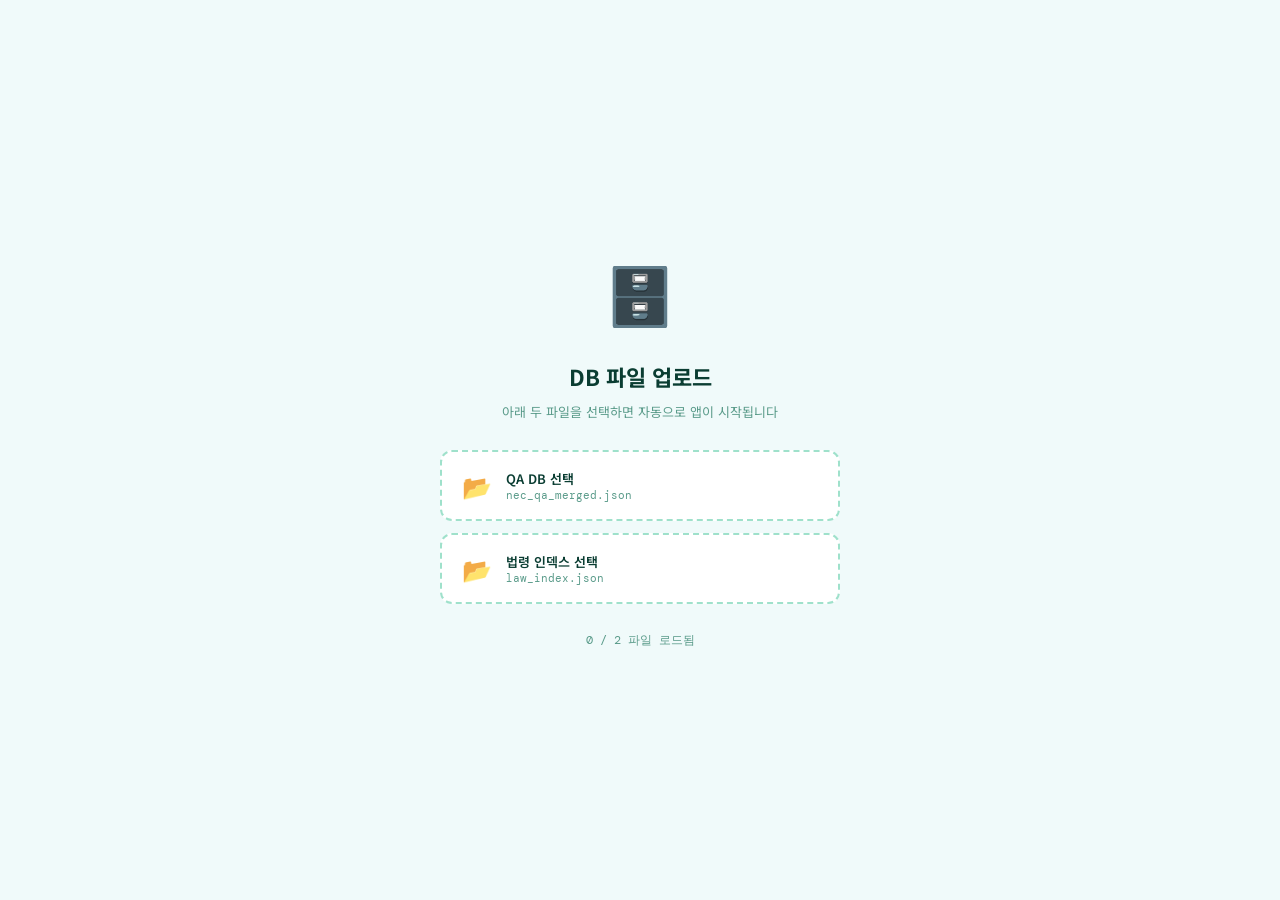
<file: election-law-ai (4).html>
<!DOCTYPE html>
<html lang="ko">
<head>
<meta charset="UTF-8">
<meta name="viewport" content="width=device-width, initial-scale=1.0">
<title>선거법 유권해석 AI</title>
<link href="https://fonts.googleapis.com/css2?family=Noto+Sans+KR:wght@300;400;500;700&family=DM+Mono:wght@400;500&display=swap" rel="stylesheet">
<style>
*{margin:0;padding:0;box-sizing:border-box}
:root{
  --bg:#F0FAFA;--bg2:#E6F7F7;--surface:#ffffff;--surface2:#F7FDFD;
  --border:#B5E5DC;--border2:#9FE1CB;
  --text:#0a3d32;--text2:#1D6B58;--text3:#5A9B8A;
  --mint:#0D9E75;--mint2:#07C9A5;--mint-light:#E1F5EE;--mint-dark:#0a3d32;
  --red:#E55A5A;--amber:#F0A040;
  --mono:'DM Mono',monospace;--sans:'Noto Sans KR',sans-serif;
  --radius:12px;--radius-sm:8px;
  --shadow:0 2px 16px rgba(13,158,117,.08);
  --shadow-lg:0 8px 32px rgba(13,158,117,.12);
  --t:.2s cubic-bezier(.4,0,.2,1);
}
body{background:var(--bg);color:var(--text);font-family:var(--sans);min-height:100vh;display:flex;flex-direction:column;overflow-x:hidden}

/* ── 추가정보 제안 섹션 ── */
.suggest-section{margin-top:16px;padding:16px;background:var(--bg2);border:1.5px solid var(--border);border-radius:var(--radius)}
.suggest-title{font-size:12px;font-weight:700;color:var(--mint-dark);margin-bottom:12px}
.suggest-item{margin-bottom:12px;padding:12px;background:var(--surface);border:1px solid var(--border);border-radius:var(--radius-sm)}
.suggest-item-label{font-size:12px;font-weight:600;color:var(--text);margin-bottom:6px}
.suggest-examples{font-size:11px;color:var(--text3);margin-bottom:8px;line-height:1.6}
.suggest-pills{display:flex;flex-wrap:wrap;gap:6px}
.suggest-pill{padding:5px 12px;background:var(--mint-light);border:1px solid var(--border2);border-radius:20px;font-size:12px;color:var(--mint-dark);cursor:pointer;transition:var(--t)}
.suggest-pill:hover{background:var(--mint);color:#fff;border-color:var(--mint)}
.suggest-pill.picked{background:var(--mint);color:#fff;border-color:var(--mint)}
.suggest-free-row{display:flex;gap:6px;margin-top:6px}
.suggest-free-input{flex:1;border:1.5px solid var(--border);border-radius:var(--radius-sm);padding:6px 10px;font-size:12px;outline:none;background:var(--bg);color:var(--text)}
.suggest-free-input:focus{border-color:var(--mint)}
.suggest-confirm-btn{padding:6px 14px;background:var(--mint);color:#fff;border:none;border-radius:var(--radius-sm);font-size:12px;cursor:pointer}
.answer-check-section{display:flex;gap:10px;margin-top:16px;padding:14px;background:var(--surface);border:1.5px solid var(--border);border-radius:var(--radius);align-items:center}
.answer-check-label{font-size:13px;color:var(--text);flex:1}
.answer-check-yes{padding:8px 18px;background:var(--mint-light);border:1.5px solid var(--mint);border-radius:20px;font-size:12px;color:var(--mint-dark);cursor:pointer;font-weight:600;transition:var(--t)}
.answer-check-yes:hover{background:var(--mint);color:#fff}
.answer-check-no{padding:8px 18px;background:var(--bg);border:1.5px solid var(--border);border-radius:20px;font-size:12px;color:var(--text3);cursor:pointer;transition:var(--t)}
.answer-check-no:hover{border-color:var(--mint);color:var(--mint-dark)}

/* 헤더 */
.app-header{background:var(--surface);border-bottom:1.5px solid var(--border);padding:0 24px;height:64px;display:flex;align-items:center;justify-content:space-between;position:sticky;top:0;z-index:200;box-shadow:var(--shadow)}
.logo{display:flex;align-items:center;gap:12px}
.logo-icon{width:38px;height:38px;background:linear-gradient(135deg,var(--mint),var(--mint2));border-radius:10px;display:flex;align-items:center;justify-content:center;font-size:18px;color:#fff;box-shadow:0 2px 8px rgba(13,158,117,.3)}
.logo-text h1{font-size:15px;font-weight:700;color:var(--mint-dark)}
.logo-text p{font-size:10px;color:var(--text3);font-family:var(--mono);letter-spacing:.5px}
.step-bar{display:flex;align-items:center;position:absolute;left:50%;transform:translateX(-50%);z-index:10;background:var(--surface);padding:0 8px;max-width:320px;white-space:nowrap}
.step-dot{width:28px;height:28px;border-radius:50%;display:flex;align-items:center;justify-content:center;font-size:11px;font-weight:600;font-family:var(--mono);cursor:pointer;transition:var(--t);border:2px solid var(--border);background:var(--surface);color:var(--text3)}
.step-dot.active{background:var(--mint);border-color:var(--mint);color:#fff;box-shadow:0 2px 8px rgba(13,158,117,.3)}
.step-dot.done{background:var(--mint-light);border-color:var(--mint);color:var(--mint)}
.step-line{width:24px;height:2px;background:var(--border)}
.step-line.done{background:var(--mint)}
.breadcrumb{display:flex;align-items:center;gap:4px;font-size:11px;color:var(--text3);font-family:var(--mono);max-width:200px;overflow:hidden}
.breadcrumb span{white-space:nowrap;cursor:pointer;padding:2px 6px;border-radius:4px;transition:var(--t)}
.breadcrumb span:hover{background:var(--mint-light);color:var(--mint)}
.breadcrumb .sep{color:var(--border2);cursor:default}
.api-wrap{display:flex;align-items:center;gap:8px}
.api-label{font-size:10px;color:var(--text3);font-family:var(--mono)}
.api-input{background:var(--bg);border:1.5px solid var(--border);color:var(--text);padding:5px 10px;font-family:var(--mono);font-size:11px;border-radius:var(--radius-sm);width:140px;outline:none;transition:var(--t)}
.api-input:focus{border-color:var(--mint)}
.api-status{font-size:10px;font-family:var(--mono);padding:3px 8px;border-radius:4px}
.api-status.ok{color:var(--mint);background:var(--mint-light);border:1px solid var(--border2)}
.api-status.no{color:var(--text3);background:var(--bg2);border:1px solid var(--border)}

/* 바디 */
.app-body{flex:1;display:flex;position:relative;overflow:hidden}
.slide-wrap{flex:1;position:relative;overflow:hidden}
.slide-track{display:flex;width:600%;height:calc(100vh - 64px);transition:transform .35s cubic-bezier(.4,0,.2,1)}
.slide-panel{width:calc(100%/6);height:100%;padding:40px 32px 24px;overflow-y:auto;display:flex;flex-direction:column;min-height:0}
.panel-title{font-size:22px;font-weight:700;color:var(--mint-dark);margin-bottom:6px}
.panel-sub{font-size:13px;color:var(--text3);margin-bottom:28px}

/* 카드 그리드 */
.choice-grid{display:grid;grid-template-columns:repeat(auto-fill,minmax(150px,1fr));gap:10px}

/* 대분류 카드 그리드 - 2열 균등 */
#electionGrid{display:grid;grid-template-columns:1fr 1fr;gap:12px}
.main-card{
  position:relative;overflow:hidden;cursor:pointer;
  background:#fff;border:2px solid #e8f5ef;
  border-radius:16px;padding:22px 18px 18px;
  display:flex;flex-direction:column;gap:5px;
  transition:all .25s cubic-bezier(.4,0,.2,1);
  min-height:152px;
}
.main-card:hover{border-color:var(--mint);transform:translateY(-3px);box-shadow:0 12px 32px rgba(29,158,117,.12)}
.main-card-guide{background:linear-gradient(135deg,#f8fffe 0%,#e8f5ef 100%)}
.main-card-num{font-size:10px;font-weight:700;color:var(--mint);font-family:var(--mono);letter-spacing:.12em}
.main-card-icon{font-size:26px;margin:4px 0 2px}
.main-card-name{font-size:18px;font-weight:700;color:#1a2e28;letter-spacing:-.02em}
.main-card-desc{font-size:11px;color:#6b8c7d;line-height:1.5;flex:1}
.main-card-arrow{
  position:absolute;bottom:14px;right:16px;
  font-size:16px;color:var(--mint);opacity:0;
  transition:all .2s;
}
.main-card:hover .main-card-arrow{opacity:1;transform:translateX(3px)}

/* DB 건수 뱃지 - 헤더용 */
.db-badge{
  display:inline-flex;align-items:center;gap:5px;
  background:#e8f5ef;color:var(--mint-dark);
  font-size:11px;font-family:var(--mono);font-weight:600;
  padding:3px 10px;border-radius:20px;
  margin-bottom:8px;
}

/* 세부분류 카드 */
.choice-card{
  background:#fff;border:1.5px solid #e8f0ed;
  border-radius:12px;padding:16px 14px;cursor:pointer;
  transition:all .2s cubic-bezier(.4,0,.2,1);
  display:flex;flex-direction:column;gap:6px;
  position:relative;overflow:hidden;
}
.choice-card:hover{border-color:var(--mint);background:#f8fffe;transform:translateY(-2px);box-shadow:0 8px 20px rgba(29,158,117,.1)}
.choice-card::before{
  content:'';position:absolute;top:0;left:0;right:0;height:3px;
  background:linear-gradient(90deg,var(--mint),#5dcaa5);
  opacity:0;transition:opacity .2s;
}
.choice-card:hover::before{opacity:1}
.choice-card::before{content:'';position:absolute;top:0;left:0;right:0;height:3px;background:linear-gradient(90deg,var(--mint),var(--mint2));opacity:0;transition:var(--t)}
.choice-card:hover{border-color:var(--mint);box-shadow:var(--shadow-lg);transform:translateY(-2px)}
.choice-card:hover::before{opacity:1}
.choice-icon{font-size:24px}
.choice-name{font-size:14px;font-weight:600;color:var(--mint-dark)}
.choice-desc{font-size:11px;color:var(--text3);line-height:1.5}

/* 폼 */
.form-section{margin-bottom:16px}
.form-label{font-size:12px;font-weight:600;color:var(--text2);margin-bottom:8px;display:flex;align-items:center;gap:6px}
.form-label .req{font-size:10px;background:var(--mint);color:#fff;padding:1px 5px;border-radius:3px}
.form-label .opt{font-size:10px;background:var(--bg2);color:var(--text3);border:1px solid var(--border);padding:1px 5px;border-radius:3px}
.form-select{width:100%;background:var(--surface);border:1.5px solid var(--border);color:var(--text);padding:10px 32px 10px 14px;font-family:var(--sans);font-size:13px;border-radius:var(--radius-sm);outline:none;cursor:pointer;transition:var(--t);appearance:none;background-image:url("data:image/svg+xml,%3Csvg xmlns='http://www.w3.org/2000/svg' width='12' height='12' viewBox='0 0 12 12'%3E%3Cpath fill='%235A9B8A' d='M6 8L1 3h10z'/%3E%3C/svg%3E");background-repeat:no-repeat;background-position:right 12px center}
.form-select:focus{border-color:var(--mint)}
.form-textarea{width:100%;background:var(--surface);border:1.5px solid var(--border);color:var(--text);padding:10px 14px;font-family:var(--sans);font-size:13px;border-radius:var(--radius-sm);outline:none;resize:vertical;min-height:80px;transition:var(--t)}
.form-textarea:focus{border-color:var(--mint)}
.form-textarea::placeholder{color:var(--text3)}

/* 정확도 */
.accuracy-bar{background:var(--bg2);border:1px solid var(--border);border-radius:var(--radius-sm);padding:12px 16px;margin-bottom:20px;display:flex;align-items:center;gap:12px}
.accuracy-label{font-size:12px;color:var(--text3);white-space:nowrap}
.accuracy-track{flex:1;height:6px;background:var(--border);border-radius:3px;overflow:hidden}
.accuracy-fill{height:100%;background:linear-gradient(90deg,var(--mint),var(--mint2));border-radius:3px;transition:width .4s ease}
.accuracy-pct{font-size:12px;font-weight:600;color:var(--mint);font-family:var(--mono);white-space:nowrap}

/* 조문 검색 */
.art-search-wrap{background:var(--surface);border:1.5px solid var(--border);border-radius:var(--radius);overflow:hidden;margin-bottom:16px}
.art-search-hd{padding:12px 16px;display:flex;align-items:center;gap:8px;cursor:pointer;font-size:13px;font-weight:500;color:var(--text2);transition:var(--t)}
.art-search-hd:hover{background:var(--bg2)}
.art-search-bd{padding:0 16px 16px;display:none}
.art-search-bd.open{display:block}
.search-row{display:flex;gap:8px;margin-bottom:12px}
.search-input{flex:1;background:var(--bg);border:1.5px solid var(--border);color:var(--text);padding:8px 12px;font-family:var(--sans);font-size:13px;border-radius:var(--radius-sm);outline:none;transition:var(--t)}
.search-input:focus{border-color:var(--mint)}
.btn-search{background:var(--mint);color:#fff;border:none;padding:8px 16px;border-radius:var(--radius-sm);font-size:13px;font-weight:500;cursor:pointer;transition:var(--t);white-space:nowrap}
.btn-search:hover{background:var(--mint-dark)}
.art-results{max-height:180px;overflow-y:auto}
.art-item{padding:8px 10px;border-radius:var(--radius-sm);cursor:pointer;font-size:12px;display:flex;align-items:flex-start;gap:8px;transition:var(--t)}
.art-item:hover{background:var(--mint-light)}
.art-num{font-family:var(--mono);font-size:10px;color:var(--mint);font-weight:500;white-space:nowrap;padding-top:1px;min-width:90px}
.art-preview{color:var(--text2);line-height:1.4}
.sel-articles{display:flex;flex-wrap:wrap;gap:6px;margin-top:8px}
.art-tag{background:var(--mint-light);border:1px solid var(--border2);color:var(--mint-dark);padding:3px 10px;border-radius:20px;font-size:11px;font-family:var(--mono);display:flex;align-items:center;gap:4px;cursor:pointer}
.art-tag .x{color:var(--text3)}
.art-tag .x:hover{color:var(--red)}

/* 제출버튼 */
.btn-submit{width:100%;background:linear-gradient(135deg,var(--mint),var(--mint2));color:#fff;border:none;padding:16px;border-radius:var(--radius);font-size:15px;font-weight:700;font-family:var(--sans);cursor:pointer;transition:var(--t);box-shadow:0 4px 16px rgba(13,158,117,.25);margin-top:8px}
.btn-submit:hover{transform:translateY(-1px);box-shadow:0 6px 20px rgba(13,158,117,.35)}

/* 결과 */
.result-wrap{padding:32px 32px}
.result-header{display:flex;align-items:center;justify-content:space-between;margin-bottom:24px;flex-wrap:wrap;gap:12px}
.verdict{display:inline-flex;align-items:center;gap:8px;padding:10px 20px;border-radius:30px;font-size:16px;font-weight:700}
.verdict.possible{background:#E1F5EE;color:#0a3d32;border:2px solid var(--mint)}
.verdict.impossible{background:#FEE;color:#991B1B;border:2px solid var(--red)}
.verdict.conditional{background:#FEF3C7;color:#92400E;border:2px solid var(--amber)}
.verdict.unknown{background:#F3F4F6;color:#374151;border:2px solid #9CA3AF}
.verdict.procedure{background:#EFF6FF;color:#1E40AF;border:2px solid #93C5FD}
.verdict.external{background:#F5F3FF;color:#5B21B6;border:2px solid #C4B5FD}
.qa-v.procedure{background:#EFF6FF;color:#1E40AF}
.qa-v.external{background:#F5F3FF;color:#5B21B6}

/* 실시간 미리보기 */
.preview-bar{
  background:var(--surface);border:1.5px solid var(--border);
  border-radius:var(--radius-sm);padding:10px 14px;
  margin-bottom:12px;display:flex;align-items:center;gap:10px;
  transition:var(--t);
}
.preview-bar.has-data{border-color:var(--border2)}
.preview-count{font-size:13px;font-weight:600;color:var(--mint-dark);font-family:var(--mono);white-space:nowrap}
.preview-dist{flex:1;display:flex;gap:3px;height:8px;border-radius:4px;overflow:hidden}
.preview-seg{height:100%;transition:width .4s ease}
.preview-seg.possible{background:#10b981}
.preview-seg.impossible{background:#ef4444}
.preview-seg.conditional{background:#f59e0b}
.preview-seg.procedure{background:#3b82f6}
.preview-seg.external{background:#8b5cf6}
.preview-labels{display:flex;gap:8px;font-size:10px;font-family:var(--mono);white-space:nowrap}
.preview-label{display:flex;align-items:center;gap:3px;color:var(--text3)}
.preview-dot{width:6px;height:6px;border-radius:50%;flex-shrink:0}
.choice-card .preview-hint{
  font-size:10px;color:var(--text3);font-family:var(--mono);
  margin-top:4px;
}
.choice-card:hover .preview-hint{color:var(--mint)}
.verdict-hint{
  display:inline-flex;align-items:center;gap:3px;
  padding:1px 5px;border-radius:3px;
  font-size:10px;font-family:var(--mono);
}
.verdict-hint.possible{background:#E1F5EE;color:var(--mint)}
.verdict-hint.impossible{background:#FEE;color:var(--red)}
.verdict-hint.conditional{background:#FEF3C7;color:#92400E}
.trust{font-size:11px;font-family:var(--mono);padding:4px 10px;border-radius:4px;background:var(--bg2);border:1px solid var(--border);color:var(--text3)}
.res-sec{background:var(--surface);border:1.5px solid var(--border);border-radius:var(--radius);padding:20px;margin-bottom:16px}
.res-sec-title{font-size:13px;font-weight:700;color:var(--mint-dark);margin-bottom:14px;display:flex;align-items:center;gap:6px}
.qa-card{border:1px solid var(--border);border-radius:var(--radius-sm);padding:14px;margin-bottom:10px}
.qa-card.match{border-left:3px solid var(--mint)}
.qa-card.miss{border-left:3px solid var(--red);opacity:.7}
.qa-hd{display:flex;align-items:flex-start;justify-content:space-between;gap:8px;margin-bottom:6px}
.qa-title{font-size:13px;font-weight:500;color:var(--text);line-height:1.4}
.qa-v{font-size:10px;font-family:var(--mono);padding:2px 8px;border-radius:3px;white-space:nowrap;flex-shrink:0}
.qa-v.possible{background:#E1F5EE;color:var(--mint)}
.qa-v.impossible{background:#FEE;color:var(--red)}
.qa-v.conditional{background:#FEF3C7;color:#92400E}
.art-ref{font-family:var(--mono);font-size:11px;color:var(--mint);cursor:pointer;text-decoration:underline;text-decoration-color:var(--border2)}
.art-ref:hover{color:var(--mint-dark)}
.step-row{display:flex;gap:12px;margin-bottom:10px}
.step-n{width:24px;height:24px;border-radius:50%;background:var(--mint-light);border:1.5px solid var(--mint);color:var(--mint);font-size:11px;font-weight:600;font-family:var(--mono);display:flex;align-items:center;justify-content:center;flex-shrink:0}
.step-c{flex:1}
.step-t{font-size:12px;font-weight:600;color:var(--text2);margin-bottom:3px}
.ai-box{background:var(--mint-light);border:1px solid var(--border2);border-radius:var(--radius-sm);padding:14px}
.ai-text{font-size:13px;color:var(--text);line-height:1.7;margin-bottom:6px}
.ai-warn{font-size:11px;color:var(--text3)}
.res-actions{display:flex;gap:10px;margin-top:8px}
.btn-act{flex:1;padding:12px;border-radius:var(--radius-sm);font-size:13px;font-weight:500;cursor:pointer;transition:var(--t);border:1.5px solid var(--border);background:var(--surface);color:var(--text2);display:flex;align-items:center;justify-content:center;gap:6px}
.btn-act:hover{border-color:var(--mint);color:var(--mint);background:var(--mint-light)}

/* 사이드바 */
.sidebar{width:0;overflow:hidden;background:var(--surface);border-left:1.5px solid var(--border);transition:width .3s cubic-bezier(.4,0,.2,1);flex-shrink:0;display:flex;flex-direction:column}
.sidebar.open{width:360px}
.sb-hd{padding:16px 20px;border-bottom:1px solid var(--border);display:flex;align-items:flex-start;justify-content:space-between;gap:8px}
.sb-law{font-size:11px;color:var(--text3);font-family:var(--mono)}
.sb-art{font-size:15px;font-weight:700;color:var(--mint-dark);margin-top:2px}
.sb-tit{font-size:12px;color:var(--text2);margin-top:2px}
.btn-sb-close{background:none;border:none;color:var(--text3);font-size:18px;cursor:pointer;padding:2px;flex-shrink:0;transition:var(--t)}
.btn-sb-close:hover{color:var(--text)}
.sb-body{flex:1;overflow-y:auto;overflow-x:hidden;padding:16px 20px;font-size:13px;color:var(--text);line-height:1.8;white-space:pre-wrap;word-break:keep-all;min-height:0}
.sb-ft{padding:12px 20px;border-top:1px solid var(--border);display:flex;gap:8px}
.btn-sb-act{flex:1;padding:8px;border:1px solid var(--border);border-radius:var(--radius-sm);background:var(--bg);color:var(--text2);font-size:12px;cursor:pointer;transition:var(--t);text-align:center}
.btn-sb-act:hover{border-color:var(--mint);color:var(--mint)}

/* 히스토리 */
.hist-btn{position:fixed;bottom:24px;right:24px;background:var(--mint);color:#fff;border:none;width:48px;height:48px;border-radius:50%;font-size:18px;cursor:pointer;box-shadow:0 4px 16px rgba(13,158,117,.35);transition:var(--t);z-index:100}
.hist-btn:hover{transform:scale(1.1)}
.hist-panel{position:fixed;bottom:80px;right:24px;width:300px;background:var(--surface);border:1.5px solid var(--border);border-radius:var(--radius);box-shadow:var(--shadow-lg);display:none;z-index:100;overflow:hidden}
.hist-panel.open{display:block}
.hist-hd{padding:14px 16px;border-bottom:1px solid var(--border);font-size:13px;font-weight:600;color:var(--mint-dark)}
.hist-list{max-height:280px;overflow-y:auto}
.hist-item{padding:12px 16px;border-bottom:1px solid var(--border);cursor:pointer;transition:var(--t)}
.hist-item:last-child{border-bottom:none}
.hist-item:hover{background:var(--bg2)}
.hist-date{font-size:10px;color:var(--text3);font-family:var(--mono)}
.hist-info{font-size:12px;color:var(--text);margin-top:2px}
.hist-v{font-size:10px;font-family:var(--mono);padding:1px 6px;border-radius:3px;display:inline-block;margin-top:4px}

/* 로딩 */
.spin{width:40px;height:40px;border:3px solid var(--border);border-top-color:var(--mint);border-radius:50%;animation:spin .8s linear infinite;margin:0 auto 16px}
@keyframes spin{to{transform:rotate(360deg)}}
.back-btn{
  display:inline-flex;align-items:center;gap:4px;
  background:none;border:none;padding:0;margin-bottom:12px;
  font-size:13px;color:var(--text3);cursor:pointer;
  font-family:var(--font, inherit);
  transition:color .15s;
}
.back-btn:hover{color:var(--mint)}
@keyframes fadeUp{from{opacity:0;transform:translateY(12px)}to{opacity:1;transform:translateY(0)}}
@keyframes fadeIn{from{opacity:0}to{opacity:1}}

/* 스크롤바 */
::-webkit-scrollbar{width:4px}
::-webkit-scrollbar-track{background:var(--bg)}
::-webkit-scrollbar-thumb{background:var(--border2);border-radius:2px}
::-webkit-scrollbar-thumb:hover{background:var(--mint)}

@media print{.app-header,.hist-btn,.hist-panel,.sidebar,.res-actions,.btn-submit{display:none!important}.app-body{display:block}}
@media(max-width:768px){.step-bar{display:none}.sidebar.open{position:fixed;inset:0;width:100%;z-index:300}.choice-grid{grid-template-columns:1fr 1fr}}

/* ── 채팅 변수 입력 UX ── */
@keyframes slideUp{from{opacity:0;transform:translateY(12px)}to{opacity:1;transform:translateY(0)}}
@keyframes dotBlink{0%,80%,100%{opacity:0}40%{opacity:1}}
.chat-var-area{display:flex;flex-direction:column;gap:10px;margin-top:8px;flex:1;overflow-y:auto;min-height:0;padding-right:4px}
.var-bubble{display:flex;gap:10px;align-items:flex-start;animation:slideUp .28s cubic-bezier(.4,0,.2,1)}
.var-bubble.user{flex-direction:row-reverse}
.var-av{width:30px;height:30px;border-radius:50%;flex-shrink:0;background:linear-gradient(135deg,var(--mint),var(--mint2));display:flex;align-items:center;justify-content:center;font-size:14px;color:#fff}
.var-av.u{background:var(--bg2);border:1.5px solid var(--border);font-size:13px}
.var-body{max-width:88%;background:var(--surface);border:1.5px solid var(--border);border-radius:0 var(--radius) var(--radius) var(--radius);padding:11px 14px;font-size:13px;color:var(--text);line-height:1.6}
.var-bubble.user .var-body{background:var(--mint-light);border-color:var(--border2);border-radius:var(--radius) 0 var(--radius) var(--radius);color:var(--mint-dark);font-weight:500}
.var-pills{display:flex;flex-wrap:wrap;gap:6px;margin-top:10px}
.var-pill{background:var(--bg);border:1.5px solid var(--border);border-radius:20px;padding:5px 13px;font-size:12px;color:var(--text2);cursor:pointer;transition:var(--t);white-space:nowrap}
.var-pill:hover:not(:disabled){border-color:var(--mint);background:var(--mint-light);color:var(--mint-dark)}
.var-pill:disabled{opacity:.4;cursor:default}
.var-pill.picked{background:var(--mint);border-color:var(--mint);color:#fff}
.var-pill.hidden{display:none}
.var-pill .cnt{font-size:10px;opacity:.75;margin-left:3px}
.var-free-btn{font-size:11px;color:var(--text3);background:none;border:1px dashed var(--border);border-radius:20px;padding:4px 12px;cursor:pointer;margin-top:4px;transition:var(--t)}
.var-free-btn:hover{border-color:var(--mint);color:var(--mint)}
.var-skip-btn{font-size:11px;color:var(--text3);background:none;border:none;cursor:pointer;padding:2px 4px;margin-top:6px;text-decoration:underline;text-underline-offset:2px}
.var-skip-btn:hover{color:var(--mint)}
.var-free-input-wrap{display:flex;gap:6px;margin-top:8px;width:100%}
.var-free-input{flex:1;border:1.5px solid var(--border);border-radius:var(--radius-sm);padding:7px 10px;font-size:12px;outline:none;background:var(--bg);transition:var(--t);font-family:var(--sans)}
.var-free-input:focus{border-color:var(--mint)}
.var-confirm-btn{background:var(--mint);color:#fff;border:none;border-radius:var(--radius-sm);padding:7px 14px;font-size:12px;cursor:pointer;white-space:nowrap;transition:var(--t)}
/* ── AI 채팅 (결과 화면) ── */
.chat-area{display:flex;flex-direction:column;gap:12px;margin-top:4px}
.chat-bubble{display:flex;gap:10px;align-items:flex-start;animation:slideUp .3s cubic-bezier(.4,0,.2,1)}
.chat-bubble.user{flex-direction:row-reverse}
.bubble-av{width:30px;height:30px;border-radius:50%;flex-shrink:0;background:linear-gradient(135deg,var(--mint),var(--mint2));display:flex;align-items:center;justify-content:center;font-size:14px;color:#fff}
.bubble-av.u{background:var(--bg2);border:1.5px solid var(--border);font-size:13px}
.bubble-body{max-width:86%;background:var(--surface);border:1.5px solid var(--border);border-radius:0 var(--radius) var(--radius) var(--radius);padding:12px 14px;font-size:13px;color:var(--text);line-height:1.65}
.chat-bubble.user .bubble-body{background:var(--mint-light);border-color:var(--border2);border-radius:var(--radius) 0 var(--radius) var(--radius);color:var(--mint-dark)}
.bubble-choices{display:flex;flex-wrap:wrap;gap:6px;margin-top:10px}
.choice-pill{background:var(--bg);border:1.5px solid var(--border);border-radius:20px;padding:5px 14px;font-size:12px;color:var(--text2);cursor:pointer;transition:var(--t);font-family:var(--sans)}
.choice-pill:hover:not(:disabled){border-color:var(--mint);background:var(--mint-light);color:var(--mint-dark)}
.choice-pill:disabled{opacity:.45;cursor:default}
.choice-pill.picked{background:var(--mint);border-color:var(--mint);color:#fff}
.typing-dots{display:flex;gap:5px;align-items:center;padding:3px 0}
.typing-dots span{width:7px;height:7px;border-radius:50%;background:var(--text3);animation:dotBlink 1.4s ease-in-out infinite}
.typing-dots span:nth-child(2){animation-delay:.2s}
.typing-dots span:nth-child(3){animation-delay:.4s}
.ai-entry-section{margin:20px 0 8px}
.ai-entry-btn{display:flex;align-items:center;justify-content:center;gap:10px;width:100%;padding:14px 20px;background:transparent;border:1.5px dashed var(--border2);border-radius:var(--radius);color:var(--text3);font-size:13px;font-family:var(--sans);cursor:pointer;transition:var(--t)}
.ai-entry-btn:hover{border-color:var(--mint);color:var(--mint-dark);background:var(--mint-light)}
.ai-entry-btn.conflict{border-color:var(--amber);color:#92400E}
.ai-avatar{width:28px;height:28px;border-radius:50%;flex-shrink:0;background:linear-gradient(135deg,var(--mint),var(--mint2));display:flex;align-items:center;justify-content:center;font-size:13px;color:#fff}
.ai-final-label{font-size:11px;font-weight:700;color:var(--mint-dark);margin-bottom:6px}
.ai-final-block{margin-bottom:10px}
/* 조문 배지 */
.law-badges-wrap{display:flex;flex-wrap:wrap;gap:6px;margin-top:10px}
.law-badge{display:inline-flex;align-items:center;gap:3px;padding:4px 10px;border-radius:20px;font-size:11px;font-family:var(--mono);border:1px solid;text-decoration:none;transition:var(--t);cursor:pointer}
.law-badge:hover{transform:translateY(-1px);box-shadow:0 2px 8px rgba(0,0,0,.1)}
.law-badge.공직선거법{background:#e8f5ef;color:#0a5c35;border-color:#9FE1CB}
.law-badge.정치자금법{background:#EFF6FF;color:#1E40AF;border-color:#93C5FD}
.law-badge.정당법{background:#F5F3FF;color:#5B21B6;border-color:#C4B5FD}
.law-badge.기타{background:#F3F4F6;color:#374151;border-color:#D1D5DB}
.law-badge .lbstar{color:#f59e0b;margin-right:1px}
/* 실무안내서 카드 */
.guide-cards-wrap{display:flex;flex-direction:column;gap:8px;margin-top:10px}
.guide-card{background:var(--surface);border:1.5px solid var(--border);border-radius:var(--radius-sm);padding:14px;cursor:pointer;transition:var(--t)}
.guide-card:hover{border-color:var(--mint);background:var(--surface2)}
.guide-card-hd{display:flex;justify-content:space-between;align-items:center;gap:8px;margin-bottom:6px}
.guide-book-tag{font-size:10px;font-family:var(--mono);background:var(--mint-light);color:var(--mint-dark);border:1px solid var(--border2);padding:2px 8px;border-radius:10px;white-space:nowrap}
.guide-trust{font-size:10px;color:var(--text3)}
.guide-trust.hi{color:#d97706;font-weight:600}
.guide-card-title{font-size:12px;font-weight:600;color:var(--text2);margin-bottom:4px;line-height:1.4}
.guide-card-summary{font-size:11px;color:var(--text3);line-height:1.6;overflow:hidden;max-height:40px;transition:max-height .3s ease}
.guide-card-summary.open{max-height:400px}
.guide-expand-lbl{font-size:10px;color:var(--mint);margin-top:5px;font-family:var(--mono)}
</style>
<script id="qa-data" type="application/json"></script>
<script id="li-data" type="application/json">{"meta":{"description":"\uc5c5\ubb34\uc720\ud615\ubcc4 \uc720\uad00\ubc95\ub839 \ub9e4\ud551 + \uc870\ubb38\ub9e4\ud551 (\ubc95\ub9ac\uc801 \uac80\ud1a0 \uc644\ub8cc v3.0)","updated":"2026-04-04","version":"3.0","changes":["v2.0 \u2192 v3.0: \uc870\ubb38\ub9e4\ud551 \uc0c1\uc138\ud654 (\uc5c5\ubb34\uc720\ud615\ubcc4 \ud575\uc2ec\uc870\ubb38 + \uc5f0\uad00\uaddc\uce59\uc870\ubb38 \ucd94\uac00)","\ud30c\uc77c\uba85 \uc804\uccb4 \uc2e4\uc81c \uacbd\ub85c\ub85c \uc218\uc815 + available: true \ucc98\ub9ac","\uc815\ub2f9\ubcf4\uc870\uae08\uac10\uc561\uaddc\uc815, \uc8fc\ubbfc\uc18c\ud658\ubc95\uc2dc\ud589\ub839, \uc81c\uc8fc\ud2b9\ubcc4\uc790\uce58\ub3c4\uaddc\uce59 \uc2e0\uaddc \ucd94\uac00","\uae30\ubd80\ud589\uc704: \uc815\uce58\uc790\uae08\ubc95 \uc81c45\uc870(\ubc8c\uce59) \u2192 \uc81c31\uc870~\uc81c32\uc870(\uc81c\ud55c\uaddc\uc815)\uc73c\ub85c \uc218\uc815","\uc120\uac70\uc6b4\ub3d9\uae30\uac04: \uacf5\uc9c1\uc120\uac70\ubc95 \uc81c33\uc870(\uc120\uac70\uae30\uac04 \uc815\uc758) \ucd94\uac00","\uc778\ud130\ub137/SNS: \uacf5\uc9c1\uc120\uac70\ubc95 \uc81c82\uc870\uc7587(\uc2e4\uba85\ud655\uc778) \ucd94\uac00","\ud6c4\ubcf4\uc790\ub4f1\ub85d/\uc790\uaca9: \uacf5\uc9c1\uc120\uac70\ubc95 \uc81c16\uc870~\uc81c19\uc870(\ud53c\uc120\uac70\uad8c) \ucd94\uac00","\ud68c\uacc4\ucc98\ub9ac: \uc815\uce58\uc790\uae08\ubc95 \uc81c36\uc870~\uc81c39\uc870(\uc9c0\ucd9c\u00b7\uc7a5\ubd80) \ucd94\uac00","\uc815\ub2f9\ub4f1\ub85d/\ud65c\ub3d9: \uc815\ub2f9\ubc95 \uc81c17\uc870~\uc81c44\uc870(\ud65c\ub3d9 \uc804\ubc18) \ucd94\uac00","\ub2f9\ub0b4\uacbd\uc120: \uc815\ub2f9\ubc95 \uc81c29\uc870~\uc81c32\uc870 \uc870\ubb38 \ud2b9\uc815"]},"article_mapping":{"\uae30\ubd80\ud589\uc704":{"\ud575\uc2ec\ubc95\ub960":{"\uacf5\uc9c1\uc120\uac70\ubc95":["\uc81c112\uc870~\uc81c115\uc870"],"\uc815\uce58\uc790\uae08\ubc95":["\uc81c31\uc870~\uc81c32\uc870"],"\uc8fc\ubbfc\ud22c\ud45c\ubc95":["\uc81c28\uc870"]},"\uc5f0\uad00\uaddc\uce59":{"\uc704\ud0c1\uc120\uac70\ubc95":["\uc81c32\uc870~\uc81c37\uc870","\uc81c59\uc870"],"\uc8fc\ubbfc\uc18c\ud658\uc5d0 \uad00\ud55c \ubc95\ub960":["\uc81c17\uc870"],"\uacf5\uc9c1\uc120\uac70\uad00\ub9ac\uaddc\uce59":["\uc81c50\uc870~\uc81c52\uc870"],"\uacf5\uacf5\ub2e8\uccb4\ub4f1 \uc704\ud0c1\uc120\uac70\uc5d0 \uad00\ud55c \uaddc\uce59":["\uc81c16\uc870"]}},"\uc120\uac70\uc6b4\ub3d9_\ubc29\ubc95\uc218\ub2e8":{"\ud575\uc2ec\ubc95\ub960":{"\uacf5\uc9c1\uc120\uac70\ubc95":["\uc81c58\uc870~\uc81c68\uc870\uc7583"],"\uc8fc\ubbfc\ud22c\ud45c\ubc95":["\uc81c19\uc870~\uc81c23\uc870"]},"\uc5f0\uad00\uaddc\uce59":{"\uc704\ud0c1\uc120\uac70\ubc95":["\uc81c24\uc870~\uc81c30\uc870\uc7584"],"\uc8fc\ubbfc\uc18c\ud658\uc5d0 \uad00\ud55c \ubc95\ub960":["\uc81c18\uc870~\uc81c19\uc870"],"\uc8fc\ubbfc\uc18c\ud658\uc5d0 \uad00\ud55c \ubc95\ub960 \uc2dc\ud589\ub839":["\uc81c6\uc870~\uc81c8\uc870"],"\uacf5\uc9c1\uc120\uac70\uad00\ub9ac\uaddc\uce59":["\uc81c25\uc870~\uc81c49\uc870"],"\uacf5\uacf5\ub2e8\uccb4\ub4f1 \uc704\ud0c1\uc120\uac70\uc5d0 \uad00\ud55c \uaddc\uce59":["\uc81c12\uc870~\uc81c15\uc870\uc7587"],"\uc8fc\ubbfc\ud22c\ud45c\uad00\ub9ac\uaddc\uce59":["\ud574\ub2f9\uc870"],"\uc8fc\ubbfc\uc18c\ud658\uad00\ub9ac\uaddc\uce59":["\ud574\ub2f9\uc870"]}},"\uc120\uac70\uc6b4\ub3d9_\uae30\uac04":{"\ud575\uc2ec\ubc95\ub960":{"\uacf5\uc9c1\uc120\uac70\ubc95":["\uc81c33\uc870","\uc81c59\uc870"],"\uc8fc\ubbfc\ud22c\ud45c\ubc95":["\uc81c19\uc870\uc81c1\ud56d"]},"\uc5f0\uad00\uaddc\uce59":{"\uc704\ud0c1\uc120\uac70\ubc95":["\uc81c13\uc870","\uc81c24\uc870\uc81c2\ud56d"],"\uc8fc\ubbfc\uc18c\ud658\uc5d0 \uad00\ud55c \ubc95\ub960":["\uc81c18\uc870\uc81c1\ud56d"]}},"\uc778\ud130\ub137SNS":{"\ud575\uc2ec\ubc95\ub960":{"\uacf5\uc9c1\uc120\uac70\ubc95":["\uc81c82\uc870\uc7584~\uc81c82\uc870\uc7586","\uc81c82\uc870\uc7587"],"\uc8fc\ubbfc\ud22c\ud45c\ubc95":["\uc81c19\uc870\uc7582"]},"\uc5f0\uad00\uaddc\uce59":{"\uc704\ud0c1\uc120\uac70\ubc95":["\uc81c29\uc870"],"\uc8fc\ubbfc\uc18c\ud658\uc5d0 \uad00\ud55c \ubc95\ub960":["\uc81c19\uc870"],"\uc8fc\ubbfc\uc18c\ud658\uc5d0 \uad00\ud55c \ubc95\ub960 \uc2dc\ud589\ub839":["\uc81c8\uc870"],"\uacf5\uc9c1\uc120\uac70\uad00\ub9ac\uaddc\uce59":["\uc81c45\uc870\uc7583"],"\uacf5\uacf5\ub2e8\uccb4\ub4f1 \uc704\ud0c1\uc120\uac70\uc5d0 \uad00\ud55c \uaddc\uce59":["\uc81c14\uc870"]}},"\ud6c4\uc6d0\ud68c\ud6c4\uc6d0\uae08":{"\ud575\uc2ec\ubc95\ub960":{"\uc815\uce58\uc790\uae08\ubc95":["\uc81c6\uc870~\uc81c21\uc870"]},"\uc5f0\uad00\uaddc\uce59":{"\uc815\uce58\uc790\uae08\uc0ac\ubb34\uad00\ub9ac \uaddc\uce59":["\uc804\ubc18"],"\uc815\ub2f9\uc5d0 \ub300\ud55c \ubcf4\uc870\uae08\uc758 \uc9c0\uae09 \uc911\ub2e8 \ubc0f \uac10\uc561\uc5d0 \uad00\ud55c \uaddc\uc815":["\uc81c2\uc870~\uc81c5\uc870"]}},"\uc120\uac70\ube44\uc6a9":{"\ud575\uc2ec\ubc95\ub960":{"\uacf5\uc9c1\uc120\uac70\ubc95":["\uc81c119\uc870~\uc81c127\uc870"],"\uc815\uce58\uc790\uae08\ubc95":["\uc81c34\uc870"]},"\uc5f0\uad00\uaddc\uce59":{"\uc704\ud0c1\uc120\uac70\ubc95":["\uc81c78\uc870"],"\uc8fc\ubbfc\uc18c\ud658\uc5d0 \uad00\ud55c \ubc95\ub960":["\uc81c26\uc870"],"\uacf5\uc9c1\uc120\uac70\uad00\ub9ac\uaddc\uce59":["\uc81c56\uc870~\uc81c64\uc870"],"\uacf5\uacf5\ub2e8\uccb4\ub4f1 \uc704\ud0c1\uc120\uac70\uc5d0 \uad00\ud55c \uaddc\uce59":["\uc81c39\uc870~\uc81c44\uc870"]}},"\ud68c\uacc4\ucc98\ub9ac":{"\ud575\uc2ec\ubc95\ub960":{"\uc815\uce58\uc790\uae08\ubc95":["\uc81c36\uc870~\uc81c44\uc870"]},"\uc5f0\uad00\uaddc\uce59":{"\uc815\uce58\uc790\uae08\uc0ac\ubb34\uad00\ub9ac \uaddc\uce59":["\uc804\ubc18"],"\uacf5\uacf5\ub2e8\uccb4\ub4f1 \uc704\ud0c1\uc120\uac70\uc5d0 \uad00\ud55c \uaddc\uce59":["\uc81c46\uc870"]}},"\ud6c4\ubcf4\uc790_\ub4f1\ub85d\uc790\uaca9":{"\ud575\uc2ec\ubc95\ub960":{"\uacf5\uc9c1\uc120\uac70\ubc95":["\uc81c16\uc870~\uc81c19\uc870","\uc81c49\uc870~\uc81c57\uc870\uc7582"]},"\uc5f0\uad00\uaddc\uce59":{"\uc704\ud0c1\uc120\uac70\ubc95":["\uc81c12\uc870","\uc81c18\uc870~\uc81c19\uc870"],"\uacf5\uc9c1\uc120\uac70\uad00\ub9ac\uaddc\uce59":["\uc81c20\uc870~\uc81c24\uc870"],"\uacf5\uacf5\ub2e8\uccb4\ub4f1 \uc704\ud0c1\uc120\uac70\uc5d0 \uad00\ud55c \uaddc\uce59":["\uc81c9\uc870~\uc81c10\uc870"],"\uc81c\uc8fc\ud2b9\ubcc4\uc790\uce58\ub3c4\uc758 \uacf5\uc9c1\uc120\uac70\ud6c4\ubcf4\uc790 \ub4f1\ub85d\uc2e0\uccad \ub4f1\uc5d0 \uad00\ud55c \uaddc\uce59":["\uc81c3\uc870"]}},"\uc608\ube44\ud6c4\ubcf4\uc790":{"\ud575\uc2ec\ubc95\ub960":{"\uacf5\uc9c1\uc120\uac70\ubc95":["\uc81c60\uc870\uc7582~\uc81c60\uc870\uc7583"]},"\uc5f0\uad00\uaddc\uce59":{"\uc704\ud0c1\uc120\uac70\ubc95":["\uc81c24\uc870\uc7582~\uc81c24\uc870\uc7583"],"\uacf5\uc9c1\uc120\uac70\uad00\ub9ac\uaddc\uce59":["\uc81c26\uc870~\uc81c27\uc870\uc7584"],"\uacf5\uacf5\ub2e8\uccb4\ub4f1 \uc704\ud0c1\uc120\uac70\uc5d0 \uad00\ud55c \uaddc\uce59":["\uc81c11\uc870\uc7582~\uc81c11\uc870\uc7583"],"\uc81c\uc8fc\ud2b9\ubcc4\uc790\uce58\ub3c4\uc758 \uacf5\uc9c1\uc120\uac70\ud6c4\ubcf4\uc790 \ub4f1\ub85d\uc2e0\uccad \ub4f1\uc5d0 \uad00\ud55c \uaddc\uce59":["\uc81c3\uc870"]}},"\ud22c\ud45c\uac1c\ud45c":{"\ud575\uc2ec\ubc95\ub960":{"\uacf5\uc9c1\uc120\uac70\ubc95":["\uc81c151\uc870~\uc81c181\uc870"],"\uc8fc\ubbfc\ud22c\ud45c\ubc95":["\uc81c14\uc870~\uc81c25\uc870"]},"\uc5f0\uad00\uaddc\uce59":{"\uc704\ud0c1\uc120\uac70\ubc95":["\uc81c39\uc870~\uc81c53\uc870"],"\uc8fc\ubbfc\uc18c\ud658\uc5d0 \uad00\ud55c \ubc95\ub960":["\uc81c20\uc870~\uc81c21\uc870"],"\uacf5\uc9c1\uc120\uac70\uad00\ub9ac\uaddc\uce59":["\uc81c65\uc870~\uc81c106\uc870"],"\uc8fc\ubbfc\ud22c\ud45c\uad00\ub9ac\uaddc\uce59":["\uc81c20\uc870~\uc81c32\uc870"],"\uc8fc\ubbfc\uc18c\ud658\uad00\ub9ac\uaddc\uce59":["\uc81c18\uc870~\uc81c33\uc870"],"\uacf5\uacf5\ub2e8\uccb4\ub4f1 \uc704\ud0c1\uc120\uac70\uc5d0 \uad00\ud55c \uaddc\uce59":["\uc81c17\uc870~\uc81c32\uc870"]}},"\ub2f9\uc120\ubb34\ud6a8":{"\ud575\uc2ec\ubc95\ub960":{"\uacf5\uc9c1\uc120\uac70\ubc95":["\uc81c187\uc870~\uc81c192\uc870","\uc81c263\uc870~\uc81c265\uc870"]},"\uc5f0\uad00\uaddc\uce59":{"\uc704\ud0c1\uc120\uac70\ubc95":["\uc81c55\uc870","\uc81c56\uc870","\uc81c70\uc870"],"\uc8fc\ubbfc\uc18c\ud658\uc5d0 \uad00\ud55c \ubc95\ub960":["\uc81c22\uc870"],"\uc8fc\ubbfc\uc18c\ud658\uc5d0 \uad00\ud55c \ubc95\ub960 \uc2dc\ud589\ub839":["\uc81c9\uc870"],"\uacf5\uc9c1\uc120\uac70\uad00\ub9ac\uaddc\uce59":["\ud574\ub2f9\uc870"],"\uc8fc\ubbfc\uc18c\ud658\uad00\ub9ac\uaddc\uce59":["\uc81c34\uc870"],"\uacf5\uacf5\ub2e8\uccb4\ub4f1 \uc704\ud0c1\uc120\uac70\uc5d0 \uad00\ud55c \uaddc\uce59":["\uc81c33\uc870"]}},"\uc815\ub2f9_\ub4f1\ub85d\ud65c\ub3d9":{"\ud575\uc2ec\ubc95\ub960":{"\uc815\ub2f9\ubc95":["\uc81c4\uc870~\uc81c44\uc870"]},"\uc5f0\uad00\uaddc\uce59":{"\uc815\ub2f9\uc0ac\ubb34\uad00\ub9ac\uaddc\uce59":["\uc804\ubc18"],"\uc815\ub2f9\uc5d0 \ub300\ud55c \ubcf4\uc870\uae08\uc758 \uc9c0\uae09 \uc911\ub2e8 \ubc0f \uac10\uc561\uc5d0 \uad00\ud55c \uaddc\uc815":["\uc81c2\uc870~\uc81c5\uc870"]}},"\ub2f9\ub0b4\uacbd\uc120":{"\ud575\uc2ec\ubc95\ub960":{"\uacf5\uc9c1\uc120\uac70\ubc95":["\uc81c57\uc870\uc7582~\uc81c57\uc870\uc75810"],"\uc815\ub2f9\ubc95":["\uc81c29\uc870~\uc81c32\uc870"]},"\uc5f0\uad00\uaddc\uce59":{"\uacf5\uc9c1\uc120\uac70\uad00\ub9ac\uaddc\uce59":["\uc81c24\uc870\uc7582~\uc81c24\uc870\uc7587"]}},"\uc704\ud0c1\uc120\uac70":{"\ud575\uc2ec\ubc95\ub960":{"\uc704\ud0c1\uc120\uac70\ubc95":["\uc81c1\uc870~\uc81c11\uc870"]},"\uc5f0\uad00\uaddc\uce59":{"\uacf5\uacf5\ub2e8\uccb4\ub4f1 \uc704\ud0c1\uc120\uac70\uc5d0 \uad00\ud55c \uaddc\uce59":["\uc81c1\uc870~\uc81c6\uc870"]}}},"laws":{"\uacf5\uc9c1\uc120\uac70\ubc95":{"file":"\uacf5\uc9c1\uc120\uac70\ubc95_\ubc95\ub960__\uc81c21488\ud638__20260319_.pdf","available":true,"type":"\ubc95\ub960"},"\uc815\uce58\uc790\uae08\ubc95":{"file":"\uc815\uce58\uc790\uae08\ubc95\ubc95\ub960\uc81c21065\ud63820251001.pdf","available":true,"type":"\ubc95\ub960"},"\uc704\ud0c1\uc120\uac70\ubc95":{"file":"\uacf5\uacf5\ub2e8\uccb4\ub4f1_\uc704\ud0c1\uc120\uac70\uc5d0_\uad00\ud55c_\ubc95\ub960\ubc95\ub960\uc81c21028\ud63820250814.pdf","available":true,"type":"\ubc95\ub960"},"\uc815\ub2f9\ubc95":{"file":"\uc815\ub2f9\ubc95\ubc95\ub960\uc81c19922\ud63820240102.pdf","available":true,"type":"\ubc95\ub960"},"\uc8fc\ubbfc\ud22c\ud45c\ubc95":{"file":"\uc8fc\ubbfc\ud22c\ud45c\ubc95\ubc95\ub960\uc81c18849\ud63820230427.pdf","available":true,"type":"\ubc95\ub960"},"\uc8fc\ubbfc\uc18c\ud658\uc5d0 \uad00\ud55c \ubc95\ub960":{"file":"\uc8fc\ubbfc\uc18c\ud658\uc5d0_\uad00\ud55c_\ubc95\ub960\ubc95\ub960\uc81c17893\ud63820220113.pdf","available":true,"type":"\ubc95\ub960"},"\uc8fc\ubbfc\uc18c\ud658\uc5d0 \uad00\ud55c \ubc95\ub960 \uc2dc\ud589\ub839":{"file":"\uc8fc\ubbfc\uc18c\ud658\uc5d0_\uad00\ud55c_\ubc95\ub960_\uc2dc\ud589\ub839\ub300\ud1b5\ub839\ub839\uc81c26774\ud63820151230.pdf","available":true,"type":"\uc2dc\ud589\ub839"},"\uc815\ub2f9\uc5d0 \ub300\ud55c \ubcf4\uc870\uae08\uc758 \uc9c0\uae09 \uc911\ub2e8 \ubc0f \uac10\uc561\uc5d0 \uad00\ud55c \uaddc\uc815":{"file":"\uc815\ub2f9\uc5d0\ub300\ud55c\ubcf4\uc870\uae08\uc758\uc9c0\uae09\uc911\ub2e8\ubc0f\uac10\uc561\uc5d0\uad00\ud55c\uaddc\uc815\ub300\ud1b5\ub839\ub839\uc81c17409\ud63820011114.pdf","available":true,"type":"\ub300\ud1b5\ub839\ub839"},"\uacf5\uc9c1\uc120\uac70\uad00\ub9ac\uaddc\uce59":{"file":"\uacf5\uc9c1\uc120\uac70\uad00\ub9ac\uaddc\uce59\uc911\uc559\uc120\uac70\uad00\ub9ac\uc704\uc6d0\ud68c\uaddc\uce59\uc81c00637\ud63820251205.pdf","available":true,"type":"\uaddc\uce59"},"\uc815\uce58\uc790\uae08\uc0ac\ubb34\uad00\ub9ac \uaddc\uce59":{"file":"\uc815\uce58\uc790\uae08\uc0ac\ubb34\uad00\ub9ac_\uaddc\uce59\uc911\uc559\uc120\uac70\uad00\ub9ac\uc704\uc6d0\ud68c\uaddc\uce59\uc81c00619\ud63820250220.pdf","available":true,"type":"\uaddc\uce59"},"\uacf5\uacf5\ub2e8\uccb4\ub4f1 \uc704\ud0c1\uc120\uac70\uc5d0 \uad00\ud55c \uaddc\uce59":{"file":"\uacf5\uacf5\ub2e8\uccb4\ub4f1_\uc704\ud0c1\uc120\uac70\uc5d0_\uad00\ud55c_\uaddc\uce59\uc911\uc559\uc120\uac70\uad00\ub9ac\uc704\uc6d0\ud68c\uaddc\uce59\uc81c00642\ud63820260123.pdf","available":true,"type":"\uaddc\uce59"},"\uc815\ub2f9\uc0ac\ubb34\uad00\ub9ac\uaddc\uce59":{"file":"\uc815\ub2f9\uc0ac\ubb34\uad00\ub9ac\uaddc\uce59\uc911\uc559\uc120\uac70\uad00\ub9ac\uc704\uc6d0\ud68c\uaddc\uce59\uc81c00639\ud63820251229.pdf","available":true,"type":"\uaddc\uce59"},"\uc8fc\ubbfc\ud22c\ud45c\uad00\ub9ac\uaddc\uce59":{"file":"\uc8fc\ubbfc\ud22c\ud45c\uad00\ub9ac\uaddc\uce59\uc911\uc559\uc120\uac70\uad00\ub9ac\uc704\uc6d0\ud68c\uaddc\uce59\uc81c00629\ud63820250620.pdf","available":true,"type":"\uaddc\uce59"},"\uc8fc\ubbfc\uc18c\ud658\uad00\ub9ac\uaddc\uce59":{"file":"\uc8fc\ubbfc\uc18c\ud658\uad00\ub9ac\uaddc\uce59\uc911\uc559\uc120\uac70\uad00\ub9ac\uc704\uc6d0\ud68c\uaddc\uce59\uc81c00617\ud63820250116.pdf","available":true,"type":"\uaddc\uce59"},"\uc81c\uc8fc\ud2b9\ubcc4\uc790\uce58\ub3c4\uc758 \uacf5\uc9c1\uc120\uac70\ud6c4\ubcf4\uc790 \ub4f1\ub85d\uc2e0\uccad \ub4f1\uc5d0 \uad00\ud55c \uaddc\uce59":{"file":"\uc81c\uc8fc\ud2b9\ubcc4\uc790\uce58\ub3c4\uc758_\uacf5\uc9c1\uc120\uac70\ud6c4\ubcf4\uc790_\ub4f1\ub85d\uc2e0\uccad_\ub4f1\uc5d0_\uad00\ud55c_\uaddc\uce59\uc911\uc559\uc120\uac70\uad00\ub9ac\uc704\uc6d0\ud68c\uaddc\uce59\uc81c00480\ud63820180309.pdf","available":true,"type":"\uaddc\uce59"}},"guidebooks":{"\uc120\uac70\ube44\uc6a9\ubcf4\uc804\uc548\ub0b4\uc11c":{"file":"_\ucd5c\uc885_\uc81c9\ud68c_\uc804\uad6d\ub3d9\uc2dc\uc9c0\ubc29\uc120\uac70_\uc120\uac70\ube44\uc6a9\ubcf4\uc804\uc548\ub0b4\uc11c_\ubb38\uc11c\uc6a9_\ucd5c\uc885_.pdf","available":true,"type":"\uc2e4\ubb34\uc548\ub0b4\ucc45\uc790","\uad00\ub828\uc5c5\ubb34":["\uc120\uac70\ube44\uc6a9"]},"\uc815\uce58\uc790\uae08\ud68c\uacc4\uc2e4\ubb34":{"file":"\uc81c9\ud68c_\uc9c0\ubc29\uc120\uac70_\uc815\uce58\uc790\uae08_\ud68c\uacc4\uc2e4\ubb34__\uc608\ube44_\ud6c4\ubcf4\uc790_\ubc0f_\uadf8_\ud6c4\uc6d0\ud68c\uc6a9.pdf","available":true,"type":"\uc2e4\ubb34\uc548\ub0b4\ucc45\uc790","\uad00\ub828\uc5c5\ubb34":["\ud68c\uacc4\ucc98\ub9ac","\ud6c4\uc6d0\ud68c\ud6c4\uc6d0\uae08","\uc608\ube44\ud6c4\ubcf4\uc790"]},"\uc815\uce58\uc790\uae08\uac15\uc758\ubcf4\ucda9\uc790\ub8cc":{"file":"\uc81c9\ud68c_\uc9c0\ubc29\uc120\uac70_\uc815\uce58\uc790\uae08_\uac15\uc758\ubcf4\ucda9\uc124\uba85\uc790\ub8cc.pdf","available":true,"type":"\uc2e4\ubb34\uc548\ub0b4\ucc45\uc790","\uad00\ub828\uc5c5\ubb34":["\ud68c\uacc4\ucc98\ub9ac","\ud6c4\uc6d0\ud68c\ud6c4\uc6d0\uae08","\uc120\uac70\ube44\uc6a9"]}}}</script>
</head>
<body>

<header class="app-header">
  <div class="logo">
    <div class="logo-icon">⚖</div>
    <div class="logo-text">
      <h1>선거법 유권해석 AI</h1>
      <p>NEC DB · 법령 · AI 복합 판단</p>
    </div>
  </div>
  <div class="step-bar" id="stepBar">
    <div class="step-dot active" id="dot0" onclick="goStep(0)">1</div>
    <div class="step-line" id="line01"></div>
    <div class="step-dot" id="dot1" onclick="goStep(1)">2</div>
    <div class="step-line" id="line12"></div>
    <div class="step-dot" id="dot2" onclick="goStep(2)">3</div>
    <div class="step-line" id="line23"></div>
    <div class="step-dot" id="dot3" onclick="goStep(3)">4</div>
    <div class="step-line" id="line34"></div>
    <div class="step-dot" id="dot4" onclick="goStep(4)">5</div>
  </div>
  <div style="display:flex;align-items:center;gap:16px">
    <div class="breadcrumb" id="breadcrumb"></div>
    <div class="api-wrap">
      <span class="api-label">API</span>
      <input class="api-input" id="apiKey" type="password" placeholder="sk-ant-xxxx" autocomplete="off">
      <span class="api-status no" id="apiStatus">미입력</span>
    </div>
  </div>
</header>

<div class="app-body">
  <div class="slide-wrap">
    <div class="slide-track" id="slideTrack">

      <!-- 패널0: 선거유형 -->
      <div class="slide-panel" id="panel0">
        <div class="panel-title">업무 분류 선택</div>
        <div class="panel-sub">선거절차 또는 지도업무를 선택하세요</div>
        <div id="electionGrid"></div>
      </div>

      <!-- 패널1: 업무영역 -->
      <div class="slide-panel" id="panel1">
        <button class="back-btn" onclick="goStep(0)">← 업무 분류</button>
        <div class="panel-title">세부 분류 선택</div>
        <div class="panel-sub">해당하는 업무를 선택하세요</div>
        <div class="choice-grid" id="taskGrid2"></div>
      </div>

      <!-- 패널2: 세부분류 -->
      <div class="slide-panel" id="panel2">
        <div class="panel-title">세부분류 선택</div>
        <div class="panel-sub">구체적인 업무 유형을 선택하세요</div>
        <div class="choice-grid" id="taskGrid"></div>
      </div>

      <!-- 패널3: 판단변수 -->
      <div class="slide-panel" id="panel3">
        <button class="back-btn" onclick="S.step=1;slide();updateBar();updateBc()">← 세부 분류</button>
        <div class="panel-title">상황 입력</div>
        <div class="panel-sub">핵심 사실관계를 선택하세요</div>
        <div class="preview-bar" id="previewBar">
          <span class="preview-count" id="previewCount">— 건</span>
          <div class="preview-dist" id="previewDist"></div>
          <div class="preview-labels" id="previewLabels"></div>
        </div>
        <div class="chat-var-area" id="chatVarArea"></div>
        <div id="varSubmitWrap" style="display:none;margin-top:16px;flex-shrink:0">
          <div class="art-search-wrap">
            <div class="art-search-hd" onclick="toggleArtSearch()">
              <span>🔍</span><span>관련 조문 직접 검색 (선택사항)</span>
              <span id="artArrow" style="margin-left:auto;color:var(--text3)">▸</span>
            </div>
            <div class="art-search-bd" id="artSearchBd">
              <div class="search-row">
                <input class="search-input" id="artKw" placeholder="키워드 (예: 기부행위, 현수막)"
                  onkeydown="if(event.key==='Enter')searchArt()">
                <button class="btn-search" onclick="searchArt()">검색</button>
              </div>
              <div class="art-results" id="artResults"></div>
              <div class="sel-articles" id="selArts"></div>
            </div>
          </div>
          <div class="form-section">
            <div class="form-label">추가 설명 <span class="opt">선택</span></div>
            <textarea class="form-textarea" id="extraDesc" placeholder="구체적인 상황이나 특이사항을 간략히 기술하세요"></textarea>
          </div>
          <button class="btn-submit" onclick="submitQuery()">유권해석 검색하기 →</button>
        </div>
      </div>
      <!-- 패널4: 로딩 -->
      <div class="slide-panel" id="panel4" style="align-items:center;justify-content:center">
        <div style="text-align:center">
          <div class="spin"></div>
          <div style="font-size:16px;font-weight:600;color:var(--mint-dark)" id="loadMsg">법령 및 유권해석 탐색 중...</div>
          <div style="font-size:12px;color:var(--text3);margin-top:6px;font-family:var(--mono)" id="loadSub">잠시만 기다려주세요</div>
        </div>
      </div>

      <!-- 패널5: 결과 -->
      <div class="slide-panel" id="panel5" style="padding:0">
        <div class="result-wrap" id="resultWrap"></div>
      </div>

    </div>
  </div>

  <!-- 사이드바 -->
  <div class="sidebar" id="sidebar">
    <div class="sb-hd">
      <div>
        <div class="sb-law" id="sbLaw"></div>
        <div class="sb-art" id="sbArt"></div>
        <div class="sb-tit" id="sbTit"></div>
      </div>
      <button class="btn-sb-close" onclick="closeSb()">✕</button>
    </div>
    <div class="sb-body" id="sbBody">조문을 클릭하면 원문이 표시됩니다.</div>
    <div class="sb-ft">
      <button class="btn-sb-act" onclick="copySb()">📋 복사</button>
      <button class="btn-sb-act" onclick="openLaw()">🔗 법제처</button>
    </div>
  </div>
</div>

<button class="hist-btn" onclick="toggleHist()" title="검색 히스토리">📋</button>
<div class="hist-panel" id="histPanel">
  <div class="hist-hd">최근 검색 히스토리</div>
  <div class="hist-list" id="histList"></div>
</div>

<script>
// ── CONFIG ──
const CFG = {
  api_key: null, api_enabled: false,
  temperature: 0.3, model: 'claude-sonnet-4-5'
}

// ── 필터 트리 ──
// ── 대분류 ──
const MAIN_CATS = [
  {id:'절차', name:'선거절차', icon:'🗳️', desc:'후보자 등록·투표·개표 등 선거 진행 절차'},
  {id:'지도', name:'지도',    icon:'📋', desc:'선거운동·기부행위·정치자금 등 규제·지도'},
]

// ── 세부분류 ──
const TASKS = {
  절차: [
    {id:'후보자_등록자격', name:'후보자 등록/자격', icon:'📝'},
    {id:'예비후보자',      name:'예비후보자',       icon:'👤'},
    {id:'당내경선',        name:'당내경선',         icon:'🏁'},
    {id:'투표개표',        name:'투표/개표',         icon:'✅'},
    {id:'당선무효',        name:'당선/무효',         icon:'⚠️'},
  ],
  지도: [
    {id:'선거운동_방법수단', name:'선거운동 방법/수단', icon:'📢'},
    {id:'선거운동_기간',     name:'선거운동 기간',      icon:'📅'},
    {id:'인터넷SNS',         name:'인터넷/SNS',         icon:'💻'},
    {id:'기부행위',          name:'기부행위',           icon:'💰'},
    {id:'선거비용',          name:'선거비용/회계',      icon:'💵'},
    {id:'후원회후원금',      name:'후원회/정치자금',    icon:'💳'},
    {id:'정당_등록활동',     name:'정당 등록/활동',     icon:'🏛️'},
    {id:'위탁선거',          name:'위탁선거',           icon:'🤝'},
  ],
}

// ── 선거유형 (세부 필터, 선택사항) ──
const ELECTION_TYPES = [
  {id:'',        name:'전체 (기본)'},
  {id:'대통령',  name:'대통령선거'},
  {id:'국회의원',name:'국회의원선거'},
  {id:'지방',    name:'지방선거'},
  {id:'재보궐',  name:'재보궐선거'},
  {id:'위탁',    name:'위탁선거'},
  {id:'주민투표',name:'주민투표'},
  {id:'주민소환',name:'주민소환'},
]

// ── 판단변수 ──
const VARS = {
  '기부행위':{'행위주체':['후보자','예비후보자','선거사무원','일반인','공무원','법인·단체','기타'],'수혜대상':['유권자','선거관계자','불특정다수','특정인','기타'],'행위방법':['금품','음식물','향응','재산상이익','기타'],'시기':['선거운동기간 전','선거운동기간 중','투표일','상시','기타']},
  '선거운동_방법수단':{'행위주체':['후보자','예비후보자','선거사무원','일반인','공무원','기타'],'수단':['문자메시지','SNS·인터넷','전화','현수막','명함','어깨띠','집회·연설','기타'],'대상범위':['불특정다수','특정인','지지자','기타'],'시기':['선거운동기간 전','선거운동기간 중','투표일','기타']},
  '선거운동_기간':{'행위유형':['선거운동 행위','홍보물 배부','집회·모임','기타'],'행위주체':['후보자','예비후보자','일반인','공무원','기타'],'시기':['선거기간 전','선거기간 중','투표일 당일','기타']},
  '인터넷SNS':{'행위주체':['후보자','예비후보자','일반인','공무원','언론사','기타'],'플랫폼':['카카오톡','페이스북·인스타','유튜브','블로그·카페','기타 SNS','기타'],'행위유형':['게시물 작성','공유·리트윗','댓글','광고','라이브방송','기타'],'시기':['선거운동기간 전','선거운동기간 중','투표일','상시','기타']},
  '후원회후원금':{'후원인유형':['개인','법인·단체','외국인','익명','기타'],'후원방법':['계좌이체','신용카드','현금','기타'],'금액':['10만원 이하','10만~120만원','120만원 초과','한도 불명확'],'후원회유형':['국회의원','지자체장','예비후보자','대통령후보자','기타']},
  '선거비용':{'비용유형':['선거사무원 수당','홍보물 제작','시설·임차비','광고비','기타'],'지출주체':['후보자','선거사무장','회계책임자','기타'],'처리구분':['지출','보전청구','회계보고','장부기재','기타']},
  '후보자_등록자격':{'자격유형':['피선거권','결격사유','기탁금','등록서류','기타']},
  '예비후보자':{'행위유형':['등록신청','선거운동방법','명함배부','선거사무소','기타'],'시기':['예비후보자 등록 후','등록 전','기타']},
  '투표개표':{'단계':['투표소','개표소','전자개표','이의신청','기타'],'주체':['선거인','선거관리위원','참관인','기타']},
  '당선무효':{'사유유형':['득표수 미달','선거범죄','기부행위','기타'],'처리단계':['당선인 결정','이의제기','소송','기타']},
  '정당_등록활동':{'활동유형':['창당·등록','당원 가입','합당','해산','보조금','기타']},
  '당내경선':{'경선방법':['당원투표','여론조사','혼합','기타'],'단계':['경선 공고','후보자등록','투표','결과공표','기타']},
  '위탁선거':{'단체유형':['농협','수협','산림조합','새마을금고','기타'],'업무유형':['후보자등록','선거운동','투표개표','기타']},
}

// ── 상태 ──

let S = {step:0,main:null,task:null,elecType:'',vars:{},arts:[],lawIndex:null,lawsText:null,qaData:null}

// ── 초기화 ──
async function init(){
  const k=localStorage.getItem('elaw_key')
  if(k){document.getElementById('apiKey').value=k;CFG.api_key=k;CFG.api_enabled=true;setApiSt(true)}
  document.getElementById('apiKey').addEventListener('input',function(){
    const v=this.value.trim();CFG.api_key=v||null;CFG.api_enabled=!!v;setApiSt(!!v)
    if(v)localStorage.setItem('elaw_key',v)
  })
  renderMainCats()  // 카드 즉시 표시
  renderHist()
  await loadData()
  renderMainCats()  // DB 로딩 후 배지 업데이트
}
function setApiSt(ok){const e=document.getElementById('apiStatus');e.textContent=ok?'✓ 연결됨':'미입력';e.className='api-status '+(ok?'ok':'no')}
async function loadData(){
  if(S.qaData && S.lawIndex){
    _initApp()
    return
  }
  _showDbUpload()
}

function _initApp(){
  renderMainCats()
  if(S.step===1) renderTasks()
  fetch('laws_text.json').then(r=>r.json()).then(d=>{S.lawsText=d}).catch(()=>{})
}

function _showDbUpload(){
  // 기존 앱 구조는 건드리지 않고 overlay로 덮음
  const overlay = document.createElement('div')
  overlay.id = 'db-upload-overlay'
  overlay.style.cssText = 'position:fixed;inset:0;z-index:9999;display:flex;flex-direction:column;align-items:center;justify-content:center;gap:28px;padding:40px;background:var(--bg);'
  overlay.innerHTML = `
    <div style="font-size:56px;">🗄️</div>
    <div style="text-align:center;">
      <h2 style="font-size:22px;font-weight:700;color:var(--mint-dark);margin-bottom:10px;">DB 파일 업로드</h2>
      <p style="font-size:13px;color:var(--text3);line-height:1.6;">아래 두 파일을 선택하면 자동으로 앱이 시작됩니다</p>
    </div>
    <div style="display:flex;flex-direction:column;gap:12px;width:100%;max-width:400px;">
      <label id="qa-upload-label" style="display:flex;align-items:center;gap:14px;padding:16px 20px;background:var(--surface);border:2px dashed var(--border2);border-radius:var(--radius);cursor:pointer;transition:var(--t);">
        <span style="font-size:24px;">📂</span>
        <div>
          <div style="font-size:13px;font-weight:600;color:var(--text);" id="qa-file-name">QA DB 선택</div>
          <div style="font-size:11px;color:var(--text3);font-family:var(--mono);">nec_qa_merged.json</div>
        </div>
        <input type="file" accept=".json" style="display:none" onchange="window._loadQaFile(this)">
      </label>
      <label id="li-upload-label" style="display:flex;align-items:center;gap:14px;padding:16px 20px;background:var(--surface);border:2px dashed var(--border2);border-radius:var(--radius);cursor:pointer;transition:var(--t);">
        <span style="font-size:24px;">📂</span>
        <div>
          <div style="font-size:13px;font-weight:600;color:var(--text);" id="li-file-name">법령 인덱스 선택</div>
          <div style="font-size:11px;color:var(--text3);font-family:var(--mono);">law_index.json</div>
        </div>
        <input type="file" accept=".json" style="display:none" onchange="window._loadLiFile(this)">
      </label>
    </div>
    <div id="db-upload-status" style="font-size:12px;color:var(--text3);font-family:var(--mono);text-align:center;">0 / 2 파일 로드됨</div>
  `
  document.body.appendChild(overlay)
}

window._loadQaFile = function(input){
  const file = input.files[0]
  if(!file) return
  const label = document.querySelector('#qa-upload-label')
  document.getElementById('qa-file-name').textContent = '⏳ 로딩 중...'
  if(label) label.style.borderColor = 'var(--amber)'
  const reader = new FileReader()
  reader.onload = e => {
    try{
      let data = JSON.parse(e.target.result)
      // 필드 정규화: work_types → tags.업무유형, articles → tags.관련조문
      const first = data[0] || {}
      const needsNorm = !first.tags && (first.work_types !== undefined || first.articles !== undefined)
      if(needsNorm){
        data = data.map(qa => {
          const workTypes = Array.isArray(qa.work_types)
            ? qa.work_types
            : (typeof qa.work_types === 'string' && qa.work_types ? qa.work_types.split(',').map(s=>s.trim()) : [])
          const articles = Array.isArray(qa.articles)
            ? qa.articles
            : (typeof qa.articles === 'string' && qa.articles ? qa.articles.split(',').map(s=>s.trim()) : [])
          // 주체: variables가 배열이면 그대로 사용, 딕셔너리면 키에서 추출
          let subjs = []
          if(Array.isArray(qa.variables)){
            subjs = qa.variables.filter(v => v && v !== '미분류')
          } else if(qa.variables && typeof qa.variables === 'object'){
            subjs = qa.variables['행위주체'] || qa.variables['주체'] || []
            if(!Array.isArray(subjs)) subjs = [subjs]
          }
          return {
            ...qa,
            conclusion: qa.conclusion || '',
            tags: {
              '업무유형': workTypes,
              '주체': subjs,
              '관련조문': articles
            }
          }
        })
      }
      S.qaData = data
      document.getElementById('qa-file-name').textContent = '✅ ' + S.qaData.length.toLocaleString() + '건 로드 완료' + (needsNorm ? ' (변환됨)' : '')
      if(label) label.style.borderColor = 'var(--mint)'
      window._checkDbReady()
    }catch(err){
      document.getElementById('qa-file-name').textContent = '❌ 파싱 오류: ' + err.message
      if(label) label.style.borderColor = 'var(--red)'
    }
  }
  reader.readAsText(file)
}

window._loadLiFile = function(input){
  const file = input.files[0]
  if(!file) return
  const label = document.querySelector('#li-upload-label')
  document.getElementById('li-file-name').textContent = '⏳ 로딩 중...'
  if(label) label.style.borderColor = 'var(--amber)'
  const reader = new FileReader()
  reader.onload = e => {
    try{
      S.lawIndex = JSON.parse(e.target.result)
      document.getElementById('li-file-name').textContent = '✅ 법령 인덱스 로드 완료'
      if(label) label.style.borderColor = 'var(--mint)'
      window._checkDbReady()
    }catch(err){
      document.getElementById('li-file-name').textContent = '❌ 파싱 오류'
      if(label) label.style.borderColor = 'var(--red)'
    }
  }
  reader.readAsText(file)
}

window._checkDbReady = function(){
  const count = (S.qaData ? 1 : 0) + (S.lawIndex ? 1 : 0)
  const statusEl = document.getElementById('db-upload-status')
  if(statusEl) statusEl.textContent = count + ' / 2 파일 로드됨'
  if(!S.qaData || !S.lawIndex) return
  if(statusEl) statusEl.textContent = '✅ 모두 로드! 앱 시작 중...'
  setTimeout(()=>{
    const overlay = document.getElementById('db-upload-overlay')
    if(overlay) overlay.remove()
    _initApp()
  }, 600)
}

// ── 슬라이드 ──
function goStep(s){if(s>S.step)return;S.step=s;slide();updateBar();updateBc()}
function nextStep(){S.step++;slide();updateBar();updateBc()}
function slide(){document.getElementById('slideTrack').style.transform=`translateX(-${S.step*(100/6)}%)`}
function updateBar(){
  for(let i=0;i<5;i++){
    const d=document.getElementById('dot'+i)
    d.className='step-dot'+(i<S.step?' done':'')+(i===S.step?' active':'')
  }
  for(let i=0;i<4;i++){
    const l=document.getElementById('line'+i+(i+1))
    if(l)l.className='step-line'+(i<S.step?' done':'')
  }
}
function updateBc(){
  const bc=document.getElementById('breadcrumb'),p=[]
  if(S.main){const c=MAIN_CATS.find(x=>x.id===S.main);if(c)p.push(`<span onclick="goStep(0)">${c.name}</span>`)}
  if(S.task){const nm=Object.values(TASKS).flat().find(t=>t.id===S.task);if(nm)p.push(`<span class="sep">›</span><span onclick="()=>{S.step=1;slide();updateBar();}">${nm.name}</span>`)}
  if(S.elecType)p.push(`<span class="sep">·</span><span style="color:var(--mint)">${ELECTION_TYPES.find(e=>e.id===S.elecType)?.name||''}</span>`)
  bc.innerHTML=p.join('')
}

// ── 패널 렌더 ──
function renderMainCats(){
  const badge = S.qaData
    ? `<div style="font-size:11px;color:var(--mint);font-family:var(--mono);margin-bottom:12px">✅ 유권해석 ${S.qaData.length.toLocaleString()}건</div>`
    : `<div style="font-size:11px;color:var(--text3);font-family:var(--mono);margin-bottom:12px">⏳ DB 로딩 중...</div>`
  // 카드는 DB 로딩 여부와 무관하게 즉시 표시
  // 헤더에 DB 건수 뱃지 표시
  const hdr = document.querySelector('#panel0 .panel-sub')
  if(hdr && S.qaData){
    hdr.innerHTML = `선거절차 또는 지도업무를 선택하세요 <span class="db-badge">✅ ${S.qaData.length.toLocaleString()}건</span>`
  }
  document.getElementById('electionGrid').innerHTML = `
    <div class="main-card" onclick="selMain('절차')">
      <div class="main-card-num">01</div>
      <div class="main-card-icon">🗳️</div>
      <div class="main-card-name">선거절차</div>
      <div class="main-card-desc">후보자 등록·투표·개표 등 선거 진행 절차</div>
      <div class="main-card-arrow">→</div>
    </div>
    <div class="main-card main-card-guide" onclick="selMain('지도')">
      <div class="main-card-num">02</div>
      <div class="main-card-icon">📋</div>
      <div class="main-card-name">지도</div>
      <div class="main-card-desc">선거운동·기부행위 정치자금 등 규제·지도</div>
      <div class="main-card-arrow">→</div>
    </div>`
}
function selMain(id){S.main=id;S.task=null;S.elecType='';renderTasks();S.step=1;slide();updateBar();updateBc()}
function renderTasks(){
  const tasks=TASKS[S.main]||[]
  const html=tasks.map((t,i)=>`
    <div class="choice-card" onclick="selTask('${t.id}')" style="animation:fadeUp .3s both;animation-delay:${i*40}ms">
      <div style="font-size:22px;margin-bottom:2px">${t.icon}</div>
      <div style="font-size:14px;font-weight:600;color:#1a2e28;line-height:1.3">${t.name}</div>
      ${getTaskHint(t.id)}
    </div>`).join('')
  const g1=document.getElementById('taskGrid2')
  const g2=document.getElementById('taskGrid')
  if(g1) g1.innerHTML=html
  if(g2) g2.innerHTML=html
}
function selTask(id){S.task=id;S.vars={};S.arts=[];S.step=3;slide();updateBar();updateBc();setTimeout(startVarChat,80)}
function renderVarForm(){
  const vars=VARS[S.task]||{}
  const varHtml = Object.entries(vars).map(([k,opts])=>`
    <div class="form-section">
      <div class="form-label">${k}</div>
      <select class="form-select" onchange="setVar('${k}',this.value)">
        <option value="">-- 선택하세요 --</option>
        ${opts.map(o=>`<option value="${o}">${o}</option>`).join('')}
      </select>
    </div>`).join('')
  // 선거유형 선택 (선택사항)
  const elecHtml = `
    <div class="form-section" style="border-top:1px dashed var(--border);padding-top:12px;margin-top:4px">
      <div class="form-label" style="color:var(--text3)">선거유형 <span style="font-weight:400;font-size:10px">(선택사항)</span></div>
      <select class="form-select" onchange="S.elecType=this.value;updatePreview()">
        ${ELECTION_TYPES.map(e=>`<option value="${e.id}">${e.name}</option>`).join('')}
      </select>
    </div>`
  document.getElementById('varForm').innerHTML = varHtml + elecHtml
  updateAcc()
}
function setVar(k,v){if(v)S.vars[k]=v;else delete S.vars[k];updateAcc();updatePreview()}
function updateAcc(){
  const vars=VARS[S.task]||{},total=Object.keys(vars).length,filled=Object.keys(S.vars).length
  let p=40
  if(total>0)p+=Math.round((filled/total)*40)
  if(S.arts.length>0)p+=10
  if(document.getElementById('extraDesc')?.value.length>10)p+=10
  p=Math.min(p,98)
  document.getElementById('accFill').style.width=p+'%'
  document.getElementById('accPct').textContent=p+'%'
}

// ── 조문 검색 ──
function toggleArtSearch(){
  const bd=document.getElementById('artSearchBd'),open=bd.classList.toggle('open')
  document.getElementById('artArrow').textContent=open?'▾':'▸'
}
function searchArt(){
  const kw=document.getElementById('artKw').value.trim()
  if(!kw||!S.lawsText)return
  const res=[],laws=S.lawsText.laws||{}
  let priority=[]
  if(S.lawIndex&&S.task){
    const m=S.lawIndex.article_mapping?.[S.task]
    if(m)priority=[...Object.keys(m.핵심법률||{}),...Object.keys(m.연관규칙||{})]
  }
  for(const[name,data]of Object.entries(laws)){
    for(const a of(data.articles||[])){
      if(a.text.includes(kw)||a.title.includes(kw)){
        res.push({law:name,num:a.article_num,title:a.title,preview:a.text.slice(0,80).replace(/\n/g,' '),p:priority.includes(name)?0:1})
        if(res.length>=20)break
      }
    }
    if(res.length>=20)break
  }
  res.sort((a,b)=>a.p-b.p)
  const c=document.getElementById('artResults')
  if(!res.length){c.innerHTML='<div style="font-size:12px;color:var(--text3);padding:8px">검색 결과 없음</div>';return}
  c.innerHTML=res.map(r=>`
    <div class="art-item" onclick="addArt('${r.law}','${r.num}','${(r.title||'').replace(/'/g,'')}')">
      <div class="art-num">${r.law}<br>${r.num}</div>
      <div class="art-preview">${r.title?'['+r.title+'] ':''}${r.preview}...</div>
    </div>`).join('')
}
function addArt(law,num,title){
  const key=law+' '+num
  if(S.arts.find(a=>a.key===key))return
  S.arts.push({key,law,num,title});renderSelArts();updateAcc()
}
function rmArt(key){S.arts=S.arts.filter(a=>a.key!==key);renderSelArts();updateAcc()}
function renderSelArts(){
  document.getElementById('selArts').innerHTML=S.arts.map(a=>`
    <div class="art-tag" onclick="rmArt('${a.key}')">
      ${a.key}<span class="x">✕</span>
    </div>`).join('')
}

// ── 사이드바 ──
function openSb(law,num){
  if(!S.lawsText)return
  const data=S.lawsText.laws?.[law]||S.lawsText.guidebooks?.[law]
  if(!data)return
  const art=(data.articles||[]).find(a=>a.article_num===num)
  if(!art)return
  document.getElementById('sbLaw').textContent=law
  document.getElementById('sbArt').textContent=num
  document.getElementById('sbTit').textContent=art.title?'('+art.title+')':''
  document.getElementById('sbBody').textContent=art.text
  document.getElementById('sidebar').dataset.url=`https://www.law.go.kr/법령/${encodeURIComponent(law)}`
  document.getElementById('sidebar').classList.add('open')
}
function openSbByRef(ref){const m=ref.match(/^(.+?)\s+(제\d+조(?:의\d+)?)$/);if(m)openSb(m[1],m[2])}
function closeSb(){document.getElementById('sidebar').classList.remove('open')}
function copySb(){navigator.clipboard.writeText(document.getElementById('sbBody').textContent).then(()=>alert('복사됐습니다'))}
function openLaw(){const u=document.getElementById('sidebar').dataset.url;if(u)window.open(u,'_blank')}

// ── 검색 실행 ──
async function submitQuery(){
  const vars=VARS[S.task]||{},req=Object.keys(vars),filled=req.filter(k=>S.vars[k])
  if(filled.length<Math.min(2,req.length)){alert('판단변수를 최소 2개 이상 선택해주세요.');return}
  nextStep()
  try{
    setLoad('관련 법령 매핑 중...','법령 목록을 추출하고 있습니다')
    await sleep(300)
    const mapped=getMapped()
    setLoad('유권해석 DB 탐색 중...',`${S.qaData?.length||0}건 데이터에서 유사 사례 검색`)
    await sleep(400)
    const qa=searchQA()
    setLoad('단순/복합 판별 중...','조문 충돌 및 유권해석 일치 여부 확인')
    await sleep(300)
    const cmplx=classify(mapped,qa)
    setLoad('결과 정리 중...','거의 다 됐습니다')
    await sleep(200)
    renderResult(mapped,qa,cmplx,null)
    nextStep()
    saveHist(qa,cmplx,null)
    // AI 자동 진입 (API 키 있을 때만)
    if(CFG.api_key){
      const {verdict}=getVerdict(qa,null)
      const extraTxt=document.getElementById('extraDesc')?.value||''
      if(verdict==='절차') setTimeout(()=>startAIException('procedure'),800)
      else if(cmplx.isComplex||extraTxt.length>5) setTimeout(()=>startAIException('ask'),800)
    }
  }catch(e){console.error(e);alert('오류: '+e.message);goStep(3)}
}
function setLoad(m,s){document.getElementById('loadMsg').textContent=m;document.getElementById('loadSub').textContent=s}
const sleep=ms=>new Promise(r=>setTimeout(r,ms))

// ── 법령 매핑 ──
function getMapped(){
  if(!S.lawIndex||!S.task)return[]
  const m=S.lawIndex.article_mapping?.[S.task]
  if(!m)return[]
  const res=[]
  for(const[l,arts]of Object.entries(m.핵심법률||{}))for(const a of arts)res.push({law:l,article:a,type:'핵심'})
  for(const[l,arts]of Object.entries(m.연관규칙||{}))for(const a of arts)res.push({law:l,article:a,type:'연관'})
  for(const a of S.arts)if(!res.find(r=>r.law===a.law&&r.article===a.num))res.push({law:a.law,article:a.num,type:'사용자지정'})
  return res
}

// ── 유권해석 매칭 ──
const SUBJ_MAP = {
  '후보자':'후보자','예비후보자':'예비후보자','선거사무원':'선거사무원',
  '선거사무장':'선거사무원','회계책임자':'선거사무원',
  '공무원':'공무원','법인·단체':'법인·단체','정당':'정당',
  '일반인':'일반인','국민':'일반인',
}

function searchQA(){
  if(!S.qaData) return {matches:[], hasConflict:false, total:0, dist:{}}

  const selSubj  = S.vars['행위주체']||S.vars['후원인유형']||S.vars['지출주체']||S.vars['주체']||''
  const normSubj = SUBJ_MAP[selSubj]||selSubj
  const scored   = []

  for(const qa of S.qaData){
    const tags     = qa.tags||{}
    const taskTags = tags.업무유형||[]
    const subjs    = tags.주체||[]
    const text     = (qa.title||'')+(qa.question||'')+(qa.answer||'').slice(0,200)
    const concl    = qa.conclusion||''

    // ── 1. 업무유형 필터 (태그 기반, 필수) ──
    let taskScore = 0
    if(taskTags[0]===S.task)          taskScore = 10
    else if(taskTags.includes(S.task)) taskScore = 5
    else if(taskTags.includes('미분류')) taskScore = 1
    else continue

    let score = taskScore

    // ── 2. 주체 매칭 ──
    if(normSubj&&normSubj!=='기타'){
      if(subjs.includes(normSubj))                                    score += 10
      else if(subjs.some(s=>s.includes(normSubj)||normSubj.includes(s))) score += 5
    }

    // ── 3. 업무유형 제목 연관성 (핵심 보정) ──
    const titleKwMap = {
      '기부행위':['기부','금품','향응','포상','위문','음식물','기념품','축의','부의'],
      '선거운동_방법수단':['선거운동','현수막','명함','홍보물','어깨띠','연설','집회'],
      '선거운동_기간':['선거운동기간','사전선거운동','기간위반'],
      '인터넷SNS':['인터넷','SNS','카카오','문자','유튜브','블로그','이메일'],
      '후원회후원금':['후원회','후원금','정치자금','후원인'],
      '선거비용':['선거비용','비용보전'],
      '회계처리':['회계','영수증'],
      '후보자_등록자격':['후보자등록','피선거권','기탁금','결격','입후보'],
      '예비후보자':['예비후보'],
      '투표개표':['투표','개표'],
      '당선무효':['당선무효'],
      '정당_등록활동':['창당','당원','합당','정당'],
      '당내경선':['경선'],
      '위탁선거':['조합장','농협','수협'],
    }
    const kws = titleKwMap[S.task]||[]
    const titleHit = kws.some(kw=>(qa.title||'').includes(kw))
    const qHit     = kws.some(kw=>(qa.question||'').includes(kw))
    if(titleHit) score += 8    // 제목에 업무유형 키워드 → 높은 가중치
    else if(qHit) score += 4   // 질의에만 있으면 중간
    else score -= 3             // 관련 키워드 없으면 하향

    // ── 4. 변수 키워드 매칭 ──
    for(const[k,v] of Object.entries(S.vars)){
      if(!v||v==='기타') continue
      if(['행위주체','후원인유형','지출주체','주체'].includes(k)) continue
      if((qa.title||'').includes(v))         score += 6
      else if((qa.question||'').includes(v)) score += 4
      else if((qa.answer||'').slice(0,300).includes(v)) score += 2
    }

    // ── 4. 결론 품질 ──
    if(['가능','불가'].includes(concl))        score += 3
    else if(concl==='조건부')                 score += 2
    else if(['소관외','절차'].includes(concl)) score -= 2

    scored.push({qa, score})
  }

  scored.sort((a,b)=>b.score-a.score)

  // 임계값 없음 - 항상 상위 8건 반환
  const top = scored.slice(0,8)
  const topConcl = top.map(x=>x.qa.conclusion).filter(c=>['가능','불가'].includes(c))
  const hasConflict = new Set(topConcl).size > 1

  // 점수 품질 판정
  const avgScore = top.length ? top.reduce((s,x)=>s+x.score,0)/top.length : 0
  const maxScore = top.length ? top[0].score : 0
  const quality = maxScore >= 25 ? 'high' : maxScore >= 15 ? 'mid' : 'low'

  const dist = {가능:0,불가:0,조건부:0,절차:0,소관외:0}
  scored.forEach(x=>{ const c=x.qa.conclusion; if(c in dist) dist[c]++ })

  return {matches: top, hasConflict, total: scored.length, dist, quality, avgScore}
}

// ── 조건 추천 엔진 ──
function getSuggestions(){
  if(!S.qaData||!S.task) return []
  const vars = VARS[S.task]||{}
  const suggestions = []

  for(const [varKey, options] of Object.entries(vars)){
    if(S.vars[varKey]) continue  // 이미 선택된 변수 스킵
    for(const opt of options){
      if(opt==='기타') continue
      // 이 옵션 추가 시 몇 건 나오는지 계산
      const testVars = {...S.vars, [varKey]: opt}
      let cnt = 0
      let highCnt = 0
      for(const qa of S.qaData){
        const sc = scoreQA(qa, S.task, testVars)
        if(sc > 0){ cnt++; if(sc>=20) highCnt++ }
      }
      if(highCnt >= 3){
        suggestions.push({varKey, opt, cnt, highCnt})
      }
    }
  }

  // highCnt 기준 정렬, 상위 3개
  return suggestions.sort((a,b)=>b.highCnt-a.highCnt).slice(0,3)
}

// ── 실시간 필터 통계 ──
function getFilteredStats(){
  if(!S.qaData||!S.task) return null

  const normSubj = SUBJ_MAP[S.vars['행위주체']||S.vars['후원인유형']||S.vars['주체']||'']||''

  let filtered = S.qaData.filter(q=>(q.tags?.업무유형||[]).includes(S.task))

  if(normSubj&&normSubj!=='기타'){
    const ws = filtered.filter(q=>{
      const s=q.tags?.주체||[]
      return s.some(x=>x===normSubj||x.includes(normSubj)||normSubj.includes(x))
    })
    if(ws.length>=5) filtered=ws
  }

  for(const[k,v] of Object.entries(S.vars)){
    if(!v||v==='기타') continue
    if(['행위주체','후원인유형','지출주체','주체'].includes(k)) continue
    const kf=filtered.filter(q=>(q.title||'').includes(v)||(q.question||'').includes(v))
    if(kf.length>=3) filtered=kf
  }

  const dist={가능:0,불가:0,조건부:0,절차:0,소관외:0}
  filtered.forEach(q=>{const c=q.conclusion;if(c in dist)dist[c]++})
  return {total:filtered.length, dist}
}

function getTaskHint(taskId){
  if(!S.qaData||!taskId) return ''
  const cnt=S.qaData.filter(q=>(q.tags?.업무유형||[]).includes(taskId)).length
  if(!cnt) return ''
  return `<div style="font-size:11px;color:var(--mint);font-family:var(--mono);font-weight:600;margin-top:auto;padding-top:4px">${cnt.toLocaleString()}건</div>`
}

// ── 단순/복합 판별 ──
function classify(mapped,qa){
  const checks={
    hasEtc:     Object.values(S.vars).includes('기타'),
    userNew:    S.arts.some(a=>!mapped.find(m=>m.law===a.law&&m.article===a.num)),
    qaConflict: qa.hasConflict||false,
    noQaMany:   qa.matches.length===0&&mapped.length>=3,
  }
  const labels={
    hasEtc:    '"기타" 판단변수 포함',
    userNew:   '사용자 지정 조문이 자동매핑 외 조문',
    qaConflict:'유권해석 결론 충돌',
    noQaMany:  '유권해석 없음 + 조문 3개 이상',
  }
  const isComplex=Object.values(checks).some(v=>v)
  return{isComplex,reasons:Object.entries(checks).filter(([k,v])=>v).map(([k])=>labels[k])}
}

// ── Claude API ──
async function callAI(mapped,qa){
  if(!CFG.api_key)return null
  const artTxt=mapped.filter(a=>a.type==='핵심').slice(0,4).map(a=>{
    const d=S.lawsText?.laws?.[a.law]
    const art=(d?.articles||[]).find(x=>x.article_num===a.article)
    return art?`[${a.law} ${a.article}]\n${art.text.slice(0,350)}`:`[${a.law} ${a.article}]`
  }).join('\n\n---\n\n')
  const qaTxt=qa.matches.slice(0,3).map(m=>`제목:${m.qa.title}\n결론:${m.qa.conclusion}\n답변:${(m.qa.answer||'').slice(0,200)}`).join('\n\n---\n\n')
  const sys=`당신은 대한민국 선거법 유권해석 전문 AI입니다. 아래 자료만 참고해 JSON만 응답하세요.\n[법령 조문]\n${artTxt||'없음'}\n[유권해석]\n${qaTxt||'없음'}`
  const usr=`선거유형:${S.election}\n업무유형:${S.task}\n판단변수:${JSON.stringify(S.vars)}\n추가:${document.getElementById('extraDesc').value||'없음'}\n\n응답형식(JSON만):\n{"판정":"가능|불가|조건부|판단불가","확신도":"높음|보통|낮음","보충의견":"3~5문장","주의사항":"내용 또는 null"}`
  try{
    const r=await fetch('https://api.anthropic.com/v1/messages',{method:'POST',headers:{'Content-Type':'application/json'},body:JSON.stringify({model:CFG.model,max_tokens:800,temperature:CFG.temperature,messages:[{role:'user',content:usr}],system:sys})})
    const d=await r.json()
    return JSON.parse((d.content?.[0]?.text||'').replace(/```json?|```/g,'').trim())
  }catch(e){console.warn('AI 오류',e);return null}
}

// ── 결과 렌더 ──
const VM={
  '가능':   {cls:'possible',   label:'✅ 합법',      badge:'합법'},
  '불가':   {cls:'impossible', label:'❌ 위법',      badge:'위법'},
  '조건부': {cls:'conditional',label:'⚠️ 조건부',   badge:'조건부'},
  '절차':   {cls:'procedure',  label:'📋 단순절차',  badge:'단순절차'},
  '소관외': {cls:'external',   label:'⚫ 소관외',    badge:'소관외'},
  '판단불가':{cls:'unknown',   label:'⚫ 판단불가',  badge:'판단불가'},
  '미분류': {cls:'unknown',    label:'⚫ 검토필요',  badge:'검토필요'},
}

function getVerdict(qa, ai){
  if(ai?.판정) return {verdict:ai.판정, trust:'🤖 AI 판단', trustCls:'ai'}
  if(!qa.matches.length) return {verdict:'미분류', trust:'🟠 조문 기반', trustCls:''}

  const conclus=qa.matches.map(x=>x.qa.conclusion).filter(c=>c)
  if(!conclus.length) return {verdict:'미분류', trust:'🟠 조문 기반', trustCls:''}

  // 빈도 집계
  const freq={}
  conclus.forEach(c=>freq[c]=(freq[c]||0)+1)
  const sorted=Object.entries(freq).sort((a,b)=>b[1]-a[1])
  const top=sorted[0][0]

  // 신뢰도 판단
  const topScore=qa.matches[0]?.score||0
  if(qa.hasConflict) return {verdict:'조건부', trust:'🔴 결론 충돌', trustCls:'conflict'}
  if(topScore>=20&&conclus.length>=2&&sorted[0][1]>=2) return {verdict:top, trust:'🟢 직접일치', trustCls:'high'}
  if(topScore>=15) return {verdict:top, trust:'🟡 유사일치', trustCls:'mid'}
  return {verdict:top, trust:'🟠 참고', trustCls:'low'}
}

function renderQACard(m, idx){
  const qa=m.qa
  const vd=VM[qa.conclusion]||VM['미분류']
  const arts=(qa.tags?.관련조문||[]).slice(0,4)
  // 사용자 선택 조문과 일치하는 것 강조
  const userArts = new Set((S.arts||[]).map(a=>a.article))
  const artHtml=arts.map(a=>{
    const artNo = a.split(' ').pop()||''
    const isMatch = userArts.has(artNo) || (S.arts||[]).some(ua=>a.includes(ua.article))
    const cls = isMatch ? 'art-ref art-match' : 'art-ref'
    return `<span class="${cls}" onclick="openSbByRef('${a.replace(/'/g,"\'")}'">${a}</span>`
  }).join(' ')
  const answerPreview=(qa.answer||'').slice(0,120).replace(/\n/g,' ').replace(/</g,'&lt;').replace(/>/g,'&gt;').replace(/"/g,'&quot;')
  const scoreBar=Math.min(100,Math.round((m.score/30)*100))

  // 관련도 배지
  const relBadge = m.score>=25
    ? '<span style="font-size:10px;background:#E1F5EE;color:var(--mint);padding:1px 6px;border-radius:10px;font-weight:600">관련 사례</span>'
    : m.score>=15
    ? '<span style="font-size:10px;background:#FEF3C7;color:#92400E;padding:1px 6px;border-radius:10px">유사 사례</span>'
    : '<span style="font-size:10px;background:#F3F4F6;color:#6B7280;padding:1px 6px;border-radius:10px">참고 사례</span>'

  return `<div class="qa-card" onclick="showQADetail(${idx})">
    <div class="qa-hd">
      <div class="qa-title">${(qa.title||'제목없음').replace(/</g,'&lt;')}</div>
      <div class="qa-v ${vd.cls}">${qa.conclusion||'미분류'}</div>
    </div>
    <div style="font-size:11px;color:var(--text3);margin:6px 0 4px;line-height:1.5">${answerPreview}${answerPreview.length>=120?'...':''}</div>
    <div style="display:flex;align-items:center;gap:8px;margin-top:6px">
      ${relBadge}
      <div style="flex:1;height:3px;background:var(--border);border-radius:2px;overflow:hidden">
        <div style="width:${scoreBar}%;height:100%;background:var(--mint);border-radius:2px"></div>
      </div>
      <span style="font-size:10px;color:var(--text3);font-family:var(--mono)">${qa.date||''}</span>
      ${artHtml}
    </div>
  </div>`
}

function showQADetail(idx){
  const m=S._lastQA?.matches?.[idx]
  if(!m) return
  const qa=m.qa
  const vd=VM[qa.conclusion]||VM['미분류']
  document.getElementById('sbLaw').textContent='유권해석'
  document.getElementById('sbArt').textContent=qa.conclusion||''
  document.getElementById('sbTit').textContent=qa.date||''
  const detailText=[
    qa.title||'',
    qa.question?'\n[질의]\n'+qa.question:'',
    qa.answer?'\n[답변]\n'+qa.answer:''
  ].filter(Boolean).join('\n')
  document.getElementById('sbBody').textContent=detailText
  document.getElementById('sidebar').dataset.url=qa.url||''
  document.getElementById('sidebar').classList.add('open')
}

function renderResult(mapped,qa,cmplx,ai){
  S._lastQA=qa
  const {verdict,trust,trustCls}=getVerdict(qa,ai)
  const vd=VM[verdict]||VM['미분류']
  const queryText=[S.election||'',S.task||'',Object.values(S.vars).join(' '),(document.getElementById('extraDesc')?.value||'')].join(' ')
  let h=`<div class="result-header"><div class="verdict ${vd.cls}">${vd.label}</div><div class="trust">${trust}</div></div>`
  // 조건 추천
  if(qa.total===0||qa.quality==='low'||qa.quality==='mid'){
    const suggs=getSuggestions()
    if(suggs.length>0){
      h+=`<div class="res-sec" style="background:var(--bg2);border:1.5px solid var(--border2);padding:12px 16px;margin-bottom:12px"><div style="font-size:12px;font-weight:600;color:var(--text2);margin-bottom:8px">💡 ${qa.total===0?'이 조건을 추가하면 유사한 사례가 있어요':'조건 추가 시 더 정확한 사례를 찾을 수 있어요'}</div><div style="display:flex;gap:8px;flex-wrap:wrap">`
      suggs.forEach(s=>{h+=`<button onclick="applySuggestion('${s.varKey}','${s.opt.replace(/'/g,"\\'")}');return false;" style="background:white;border:1.5px solid var(--border2);border-radius:20px;padding:4px 12px;font-size:12px;cursor:pointer;color:var(--text2)" onmouseover="this.style.background='var(--mint-light)'" onmouseout="this.style.background='white'">+ ${s.varKey}: ${s.opt} <span style="color:var(--mint);font-weight:600">${s.highCnt}건</span></button>`})
      h+=`</div></div>`
    }
  }
  // 유권해석 결과
  if(qa.total===0){
    h+=`<div class="res-sec"><div style="text-align:center;padding:24px 0;color:var(--text3)"><div style="font-size:28px;margin-bottom:8px">🔍</div><div style="font-weight:600;margin-bottom:4px">정확히 일치하는 사례가 없습니다</div><div style="font-size:12px">조건을 추가하거나 조문을 직접 검색해보세요</div></div></div>`
  } else {
    h+=`<div class="res-sec" id="qaCardsWrap"><div class="res-sec-title">📚 유권해석 <span style="font-size:11px;font-weight:400;color:var(--text3);margin-left:8px">${qa.total}건 중 상위 ${qa.matches.length}건</span>${qa.quality==='high'?'<span style="font-size:10px;background:#E1F5EE;color:var(--mint);padding:1px 8px;border-radius:10px;margin-left:6px">높은 관련도</span>':''}</div>`
    if(qa.matches.length>0){h+=qa.matches.map((m,i)=>renderQACard(m,i)).join('');h+=`<div style="font-size:11px;color:var(--text3);margin-top:8px">카드 클릭 시 전문 확인</div>`}
    else h+=`<div style="font-size:13px;color:var(--text3);padding:12px 0;text-align:center">이 업무유형의 유권해석 DB를 준비 중입니다.</div>`
    h+=`</div>`
  }
  // 조문 배지
  const artItems=[]
  mapped.forEach(a=>artItems.push({text:a.law+' '+a.article,law:a.law,article:a.article,high:a.type==='핵심'}));
  (S._lastQA?.matches?.[0]?.qa?.tags?.관련조문||[]).slice(0,4).forEach(a=>{if(!artItems.find(x=>x.text===a))artItems.push({text:a,law:a.split(' ')[0],article:a.split(' ').slice(1).join(' '),high:false})})
  if(artItems.length>0){
    const getLawCls=law=>law.includes('공직선거')?'공직선거법':law.includes('정치자금')?'정치자금법':law.includes('정당법')?'정당법':'기타'
    const getLawHref=(law,art)=>`https://www.law.go.kr/법령/${encodeURIComponent(law.replace(/\s/g,''))}/#${encodeURIComponent(art.replace(/\s/g,''))}`
    h+=`<div class="res-sec"><div class="res-sec-title">📌 관련 조문</div><div class="law-badges-wrap">`
    artItems.slice(0,8).forEach(a=>{const cls=getLawCls(a.law);const href=getLawHref(a.law,a.article);const star=a.high?'<span class="lbstar">★</span>':'';h+=`<a class="law-badge ${cls}" href="${href}" target="_blank" rel="noopener">${star}${a.text}</a>`})
    h+=`</div></div>`
  }
  // 실무안내서
  const guides=matchGuideBooks(S.task,queryText)
  if(guides.length>0){
    h+=`<div class="res-sec"><div class="res-sec-title">📋 참고 실무안내서</div><div class="guide-cards-wrap">`
    guides.forEach((sec,idx)=>{
      const bookName=(sec.id||'').replace(/_\d+$/,'').replace(/_/g,' ')
      const isHigh=sec.trust==='high'
      h+=`<div class="guide-card" onclick="toggleGuide(${idx})"><div class="guide-card-hd"><span class="guide-book-tag">${bookName}</span><span class="guide-trust${isHigh?' hi':''}">${isHigh?'★ 높음':'○ 보통'}</span></div><div class="guide-card-title">${sec.title||''}</div><div class="guide-card-summary" id="gc-${idx}">${sec.summary||''}</div><div class="guide-expand-lbl" id="ge-${idx}">펼쳐보기 ▼</div></div>`
    })
    h+=`</div></div>`
  }
  // AI 진입 - 항상 "원하는 답변 있으신가요?" 먼저
  const isConflict=trustCls==='conflict'||verdict==='미분류'||(qa.quality==='low'&&qa.total===0)
  const isProc=verdict==='절차'
  // 단순절차는 기존대로
  let procBtn=isProc?`<button class="ai-entry-btn" onclick="startAIException('procedure')" style="margin-top:8px"><div class="ai-avatar">🤖</div>절차 안내를 더 자세히 보시겠습니까?</button>`:''
  h+=`<div class="answer-check-section" id="answerCheckSection">
    <div class="answer-check-label">💬 원하는 답변이 있으신가요?</div>
    <button class="answer-check-yes" onclick="onAnswerYes()">✅ 있어요</button>
    <button class="answer-check-no" onclick="onAnswerNo()">❌ 없어요</button>
  </div>`
  h+=`<div id="suggestSection" style="display:none"></div>`
  h+=`<div class="ai-entry-section" id="aiEntrySection" style="display:none">${procBtn}</div>`
  h+=`<div class="chat-area" id="chatArea"></div>`
  h+=`<div class="res-actions"><button class="btn-act" onclick="window.print()">📄 PDF</button><button class="btn-act" onclick="cpRes()">📋 복사</button><button class="btn-act" onclick="reset()">🔄 새 검색</button></div>`
  document.getElementById('resultWrap').innerHTML=h
  // 충돌/미분류는 자동으로 없음 처리
  if(isConflict&&!isProc) setTimeout(()=>onAnswerNo(),700)
}

function cpRes(){navigator.clipboard.writeText(document.getElementById('resultWrap').innerText).then(()=>alert('복사됐습니다'))}
function reset(){S={...S,step:0,main:null,task:null,elecType:'',vars:{},arts:[]};renderMainCats();slide();updateBar();updateBc();closeSb()}

// ── 히스토리 ──
function saveHist(qa,cmplx,ai){
  const {verdict}=getVerdict(qa,ai)
  const item={id:Date.now(),date:new Date().toLocaleString('ko-KR'),election:S.election,task:S.task,verdict:verdict}
  const h=JSON.parse(localStorage.getItem('elaw_hist')||'[]')
  h.unshift(item);if(h.length>50)h.pop()
  localStorage.setItem('elaw_hist',JSON.stringify(h));renderHist()
}
function renderHist(){
  const h=JSON.parse(localStorage.getItem('elaw_hist')||'[]')
  const vc={가능:'#E1F5EE',불가:'#FEE',조건부:'#FEF3C7',판단불가:'#F3F4F6',미분류:'#F3F4F6'}
  document.getElementById('histList').innerHTML=h.length?h.map(x=>`
    <div class="hist-item"><div class="hist-date">${x.date}</div><div class="hist-info">${x.election||''} > ${x.task||''}</div><div class="hist-v" style="background:${vc[x.verdict]||'#F3F4F6'}">${x.verdict}</div></div>`).join('')
    :'<div style="padding:16px;font-size:12px;color:var(--text3);text-align:center">히스토리 없음</div>'
}
function toggleHist(){document.getElementById('histPanel').classList.toggle('open')}

// ── 실시간 미리보기 ──


function updatePreview(){
  if(!S.qaData){
    document.getElementById('previewCount').textContent = '로딩 중...'
    setTimeout(updatePreview, 500)
    return
  }
  const bar = document.getElementById('previewBar')
  const cnt = document.getElementById('previewCount')
  const distEl = document.getElementById('previewDist')
  const labelsEl = document.getElementById('previewLabels')

  if(!S.task){
    if(cnt) cnt.textContent = '—'
    return
  }

  // searchQA 기반 실제 매칭 건수 집계
  const qa = searchQA()
  const total = qa.total
  const dist = qa.dist

  cnt.textContent = `${total.toLocaleString()}건`
  bar.className = 'preview-bar' + (total > 0 ? ' has-data' : '')

  // 단순절차 힌트
  let hintEl = document.getElementById('previewHint')
  if(!hintEl){
    hintEl = document.createElement('div')
    hintEl.id = 'previewHint'
    hintEl.style.cssText = 'font-size:11px;color:#3b82f6;font-family:var(--mono);padding:3px 2px 0;display:none'
    bar.insertAdjacentElement('afterend', hintEl)
  }
  const procRatio = total > 0 ? (dist.절차||0) / total : 0
  if(procRatio >= 0.5){
    hintEl.style.display = 'block'
    hintEl.textContent = `📋 단순절차 사례 ${dist.절차}건 포함 — 검색 시 상세 안내 확인 가능`
  } else {
    hintEl.style.display = 'none'
  }

  if(total === 0){
    distEl.innerHTML = '<div style="width:100%;background:var(--border);height:100%"></div>'
    labelsEl.innerHTML = '<span style="color:var(--red)">결과 없음</span>'
    return
  }

  // 분포 바
  const COLORS = {가능:'possible',불가:'impossible',조건부:'conditional',절차:'procedure',소관외:'external'}
  distEl.innerHTML = Object.entries(dist)
    .filter(([k,v])=>v>0)
    .map(([k,v])=>`<div class="preview-seg ${COLORS[k]||''}" style="width:${(v/total*100).toFixed(1)}%"></div>`)
    .join('')

  // 레이블 (상위 3개)
  const DOT_COLORS = {가능:'#10b981',불가:'#ef4444',조건부:'#f59e0b',절차:'#3b82f6',소관외:'#8b5cf6'}
  const sorted = Object.entries(dist).filter(([k,v])=>v>0).sort((a,b)=>b[1]-a[1]).slice(0,3)
  labelsEl.innerHTML = sorted.map(([k,v])=>
    `<div class="preview-label">
      <div class="preview-dot" style="background:${DOT_COLORS[k]||'#999'}"></div>
      ${k} ${v}
    </div>`
  ).join('')
}

// 업무유형 카드에 건수 힌트 추가


// 추천 조건 적용
function applySuggestion(varKey, opt){
  S.vars[varKey] = opt
  // 폼 UI 업데이트
  renderVarForm()
  updateAcc()
  updatePreview()
  // 결과 재실행
  submitQuery()
}

// 추천 조건 적용



// ── 채팅 변수 입력 ──
let _varKeys=[],_varIdx=0

function countVarOption(varKey,optVal){
  if(!S.qaData) return -1
  let pool=S.qaData.filter(qa=>{const tt=qa.tags?.업무유형||[];return tt[0]===S.task||tt.includes(S.task)})
  for(const[k,v] of Object.entries(S.vars)){
    if(!v||v==='기타') continue
    if(['행위주체','후원인유형','지출주체','주체'].includes(k)){
      const norm=SUBJ_MAP[v]||v
      const f=pool.filter(qa=>(qa.tags?.주체||[]).some(s=>s.includes(norm)||norm.includes(s)))
      if(f.length>=3) pool=f
    } else {
      const f=pool.filter(qa=>((qa.title||'')+(qa.question||'')).includes(v))
      if(f.length>=3) pool=f
    }
  }
  if(['행위주체','후원인유형','지출주체','주체'].includes(varKey)){
    const norm=SUBJ_MAP[optVal]||optVal
    return pool.filter(qa=>(qa.tags?.주체||[]).some(s=>s.includes(norm)||norm.includes(s))).length
  }
  return pool.filter(qa=>((qa.title||'')+(qa.question||'')).includes(optVal)).length
}

function startVarChat(){
  const area=document.getElementById('chatVarArea')
  const sw=document.getElementById('varSubmitWrap')
  if(!area) return
  area.innerHTML=''
  if(sw) sw.style.display='none'
  _varKeys=Object.keys(VARS[S.task]||{})
  _varIdx=0
  updatePreview()
  if(!_varKeys.length){_showVarSubmit();return}
  setTimeout(_nextVarQ,150)
}

function _nextVarQ(){
  if(_varIdx>=_varKeys.length){_showVarSubmit();return}
  const area=document.getElementById('chatVarArea')
  if(!area) return
  const varKey=_varKeys[_varIdx]
  const opts=VARS[S.task][varKey]||[]
  const counted=opts.map(o=>({val:o,cnt:countVarOption(varKey,o)}))
  const anyPositive=counted.some(x=>x.cnt>0)
  const d=document.createElement('div')
  d.className='var-bubble'
  if(!anyPositive){
    // 전체 0건 → 직접입력 자동 전환
    const iid='vfi'+_varIdx
    d.innerHTML=`<div class="var-av">🤖</div><div class="var-body"><div><b>${varKey}</b>이(가) 무엇인가요? <span style="font-size:10px;color:var(--text3)">(해당 선택지 없음)</span></div><div class="var-free-input-wrap" style="margin-top:8px"><input class="var-free-input" id="${iid}" placeholder="${varKey}을(를) 직접 입력"><button class="var-confirm-btn" data-key="${varKey}" data-iid="${iid}" onclick="_confirmFree(this.dataset.key,this.dataset.iid)">확인</button></div><div style="margin-top:6px"><button class="var-skip-btn" data-key="${varKey}" onclick="_skipVar(this.dataset.key)">건너뛰기</button></div></div>`
    area.appendChild(d)
    d.scrollIntoView({behavior:'smooth',block:'end'})
    const inp=document.getElementById(iid)
    if(inp){inp.focus();inp.addEventListener('keydown',e=>{if(e.key==='Enter')_confirmFree(varKey,iid)})}
    return
  }
  let pillsHtml=counted.map(x=>{
    const hide=x.cnt===0?' hidden':''
    const ct=x.cnt>=0?`<span class="cnt">(${x.cnt})</span>`:''
    return `<button class="var-pill${hide}" data-key="${varKey}" data-val="${x.val}" onclick="_selectVar(this.dataset.key,this.dataset.val,this)">${x.val}${ct}</button>`
  }).join('')
  d.innerHTML=`<div class="var-av">🤖</div><div class="var-body"><div><b>${varKey}</b>이(가) 무엇인가요?</div><div class="var-pills">${pillsHtml}</div><div style="display:flex;gap:8px;align-items:center;flex-wrap:wrap;margin-top:8px"><button class="var-free-btn" data-key="${varKey}" onclick="_varFreeMode(this.dataset.key,this)">✏️ 직접 입력</button><button class="var-skip-btn" data-key="${varKey}" onclick="_skipVar(this.dataset.key)">건너뛰기</button></div></div>`
  area.appendChild(d)
  d.scrollIntoView({behavior:'smooth',block:'end'})
}

function _selectVar(varKey,val,btn){
  S.vars[varKey]=val
  const body=btn.closest('.var-body')
  body.querySelectorAll('.var-pill').forEach(b=>{b.disabled=true;if(b===btn)b.classList.add('picked')})
  body.querySelectorAll('.var-free-btn,.var-skip-btn').forEach(b=>b.style.display='none')
  _appendUserVarBubble(val)
  _varIdx++;updatePreview();setTimeout(_nextVarQ,300)
}

function _skipVar(varKey){
  const area=document.getElementById('chatVarArea')
  if(!area) return
  const bs=area.querySelectorAll('.var-bubble:not(.user)')
  const last=bs[bs.length-1]
  if(last){last.querySelectorAll('.var-pill').forEach(b=>b.disabled=true);last.querySelectorAll('.var-free-btn,.var-skip-btn').forEach(b=>b.style.display='none')}
  _varIdx++;setTimeout(_nextVarQ,200)
}

function _varFreeMode(varKey,btn){
  const body=btn.closest('.var-body')
  body.querySelectorAll('.var-pills,.var-free-btn,.var-skip-btn').forEach(el=>el.style.display='none')
  const iid='vfi'+_varIdx
  const wrap=document.createElement('div')
  wrap.className='var-free-input-wrap'
  wrap.innerHTML=`<input class="var-free-input" id="${iid}" placeholder="${varKey}을(를) 직접 입력"><button class="var-confirm-btn" data-key="${varKey}" data-iid="${iid}" onclick="_confirmFree(this.dataset.key,this.dataset.iid)">확인</button>`
  body.appendChild(wrap)
  const inp=document.getElementById(iid)
  if(inp){inp.focus();inp.addEventListener('keydown',e=>{if(e.key==='Enter')_confirmFree(varKey,iid)})}
}

function _confirmFree(varKey,iid){
  const val=(document.getElementById(iid)?.value||'').trim()
  if(!val) return
  S.vars[varKey]=val
  document.getElementById(iid)?.closest('.var-free-input-wrap')?.querySelectorAll('*').forEach(el=>el.disabled=true)
  _appendUserVarBubble(val)
  _varIdx++;updatePreview();setTimeout(_nextVarQ,300)
}

function _appendUserVarBubble(text){
  const area=document.getElementById('chatVarArea')
  if(!area) return
  const d=document.createElement('div')
  d.className='var-bubble user'
  d.innerHTML=`<div class="var-av u">👤</div><div class="var-body">${text}</div>`
  area.appendChild(d)
  d.scrollIntoView({behavior:'smooth',block:'end'})
}

function _showVarSubmit(){
  const wrap=document.getElementById('varSubmitWrap')
  const area=document.getElementById('chatVarArea')

  // 단순절차 비율 계산
  const stats = getFilteredStats()
  const procRatio = stats && stats.total > 0 ? (stats.dist.절차||0) / stats.total : 0

  // 단순절차 비율 50% 이상 → QA 미리보기 카드 삽입
  if(area && procRatio >= 0.5 && S.qaData){
    const procMatches = S.qaData
      .filter(q=>(q.tags?.업무유형||[]).includes(S.task) && q.conclusion==='절차')
      .slice(0,2)
    if(procMatches.length){
      const d=document.createElement('div')
      d.className='var-bubble'
      const cardsHtml=procMatches.map(q=>{
        const preview=(q.answer||'').slice(0,110).replace(/\n/g,' ')
        const urlHtml=q.url?`<a href="${q.url}" target="_blank" style="font-size:10px;color:var(--mint);text-decoration:none;font-family:var(--mono);margin-top:4px;display:inline-block">원문보기 →</a>`:''
        return `<div style="background:var(--surface2);border:1px solid #bfdbfe;border-radius:8px;padding:10px;margin-bottom:6px">
          <div style="font-size:11px;font-weight:600;color:#1d4ed8;margin-bottom:4px">📋 ${(q.title||'단순절차 안내').replace(/</g,'&lt;')}</div>
          <div style="font-size:11px;color:var(--text3);line-height:1.55">${preview.replace(/</g,'&lt;')}${preview.length>=110?'...':''}</div>
          ${urlHtml}
        </div>`
      }).join('')
      d.innerHTML=`<div class="var-av">🤖</div><div class="var-body"><div style="font-size:12px;color:#1d4ed8;font-weight:600;margin-bottom:8px">📋 관련 단순절차 안내 사례</div>${cardsHtml}</div>`
      area.appendChild(d)
    }
  }

  // 버튼 텍스트
  const btn=document.querySelector('#varSubmitWrap .btn-submit')
  if(btn) btn.textContent = procRatio >= 0.5 ? '📋 단순절차 상세 확인하기 →' : '유권해석 검색하기 →'

  if(wrap){wrap.style.display='block';setTimeout(()=>wrap.scrollIntoView({behavior:'smooth',block:'end'}),50)}
  if(area){
    const cnt=Object.values(S.vars).filter(Boolean).length
    const d=document.createElement('div')
    d.className='var-bubble'
    d.innerHTML=`<div class="var-av">🤖</div><div class="var-body" style="color:var(--mint-dark)">${cnt>0?cnt+'개 조건이 입력됐습니다. ':''}아래 버튼으로 유권해석을 검색하세요.</div>`
    area.appendChild(d)
  }
  updatePreview()
}

const GUIDE_PRIORITY={
  '기부행위':['정치관계법사례예시집','정당후보자선거사무안내'],
  '선거운동_방법수단':['정치관계법사례예시집','정당후보자선거사무안내'],
  '인터넷SNS':['정치관계법사례예시집'],
  '선거비용':['선거비용보전안내서','정치자금회계실무'],
  '회계처리':['정치자금회계실무','선거비용보전안내서'],
  '후원회후원금':['정치자금회계실무','정당후보자선거사무안내'],
  '예비후보자':['정당후보자선거사무안내'],
  '후보자_등록자격':['정당후보자선거사무안내'],
  '투표개표':['정치관계법사례예시집','정당후보자선거사무안내'],
  '정당_등록활동':['정치관계법사례예시집'],
  '당내경선':['정치관계법사례예시집'],
  '여론조사':['정치관계법사례예시집'],
  '선거운동_기간':['정치관계법사례예시집'],
  '위탁선거':[]
}
function matchGuideBooks(workType,queryText){
  const raw=S.lawsText
  if(!raw) return []
  const secs=Array.isArray(raw)?raw:Array.isArray(raw.sections)?raw.sections:[]
  if(!secs.length) return []
  const prio=GUIDE_PRIORITY[workType]||[]
  if(!prio.length) return []
  const qWords=(queryText||'').split(/[\s,]+/).filter(w=>w.length>=2)
  const pool=secs.filter(s=>prio.some(p=>(s.id||'').includes(p.replace(/\s/g,''))))
  const scored=(pool.length?pool:secs).map(s=>{
    const kws=s.keywords||[]
    const hit=qWords.filter(w=>kws.some(k=>k.includes(w)||w.includes(k))).length
    return{s,score:hit}
  }).filter(x=>x.score>0).sort((a,b)=>b.score-a.score)
  return scored.slice(0,3).map(x=>x.s)
}
function toggleGuide(idx){
  const body=document.getElementById('gc-'+idx),lbl=document.getElementById('ge-'+idx)
  if(!body) return
  body.classList.toggle('open')
  lbl.textContent=body.classList.contains('open')?'접기 ▲':'펼쳐보기 ▼'
}

let _aiQs=[],_aiQIdx=0,_aiAns={}
function startAIException(mode){
  _aiQs=[];_aiQIdx=0;_aiAns={}
  const sec=document.getElementById('aiEntrySection');if(sec)sec.style.display='none'
  const area=document.getElementById('chatArea');if(!area)return
  _addAIBubble(area,null);setTimeout(()=>_callExAI(mode),450)
}
function _addUserBubble(area,text){
  const d=document.createElement('div');d.className='chat-bubble user'
  d.innerHTML=`<div class="bubble-av u">👤</div><div class="bubble-body">${text}</div>`
  area.appendChild(d);d.scrollIntoView({behavior:'smooth',block:'end'})
}
function _addAIBubble(area,html){
  const d=document.createElement('div');d.className='chat-bubble'
  d.innerHTML=html===null?`<div class="bubble-av">🤖</div><div class="bubble-body"><div class="typing-dots"><span></span><span></span><span></span></div></div>`:`<div class="bubble-av">🤖</div><div class="bubble-body">${html}</div>`
  area.appendChild(d);d.scrollIntoView({behavior:'smooth',block:'end'});return d
}
function _replaceLastAI(html){
  const area=document.getElementById('chatArea');if(!area)return
  const bs=area.querySelectorAll('.chat-bubble:not(.user)'),last=bs[bs.length-1]
  if(last)last.querySelector('.bubble-body').innerHTML=html
}
async function _callExAI(mode){
  if(!CFG.api_key){_replaceLastAI('<span style="font-size:12px;color:var(--text3)">API 키를 입력하면 AI 보조 기능을 사용할 수 있습니다.</span>');return}
  const qa=S._lastQA,{verdict,trust}=getVerdict(qa,null)
  const q=document.getElementById('extraDesc')?.value||Object.values(S.vars).join(', ')||S.task||''
  const ctx={q,el:S.election||'전체',ac:S.vars['행위주체']||S.vars['주체']||'',wt:S.task||'',rs:trust,rc:verdict,art:(qa?.matches?.[0]?.qa?.tags?.관련조문||[]).slice(0,4).join(', ')}
  const SYS='당신은 선거지원 업무보조 AI이다. 룰베이스 결론을 뒤집지 않는다. 사실을 가정하지 않는다. JSON만 응답한다.'
  let prompt=''
  if(mode==='ask')prompt='[작업] 결론 판단에 필요한 추가 질문 최대 3개 생성\n[원질문] '+ctx.q+'\n[입력] 선거:'+ctx.el+' 주체:'+ctx.ac+' 업무:'+ctx.wt+' 상태:'+ctx.rs+'\n[지시] 이미 입력된 내용 제외, 예/아니오 또는 선택형, 합법/위법 단정 금지\n[JSON만] {"추가질문":[{"질문":"","형식":"예/아니오","선택지":[]}]}'
  else if(mode==='procedure')prompt='[작업] 단순절차 절차안내\n[원질문] '+ctx.q+'\n[입력] 선거:'+ctx.el+' 업무:'+ctx.wt+' 조문:'+ctx.art+'\n[지시] 합법/위법 판단 금지\n[JSON만] {"절차안내":"","확인필요":"","관련근거":""}'
  else prompt='[작업] 룰베이스 결과 기반 실무형 보조답변\n[원질문] '+ctx.q+'\n[추가] '+JSON.stringify(_aiAns)+'\n[입력] 선거:'+ctx.el+' 주체:'+ctx.ac+' 업무:'+ctx.wt+'\n[룰] 결론:'+ctx.rc+' 조문:'+ctx.art+'\n[지시] 결론변경금지, 사실가정금지, 결론→근거→추가확인\n[JSON만] {"결론":"","근거":"","추가확인":""}'
  try{
    const r=await fetch('https://api.anthropic.com/v1/messages',{method:'POST',headers:{'Content-Type':'application/json'},body:JSON.stringify({model:CFG.model,max_tokens:900,system:SYS,messages:[{role:'user',content:prompt}]})})
    const d=await r.json()
    const res=JSON.parse((d.content?.[0]?.text||'').replace(/```json?|```/g,'').trim())
    _renderExAI(mode,res)
  }catch(e){console.warn(e);_replaceLastAI('<span style="font-size:12px;color:var(--text3)">오류가 발생했습니다.</span>')}
}
function _renderExAI(mode,res){
  const area=document.getElementById('chatArea')
  if(mode==='ask'){
    _aiQs=res.추가질문||[]
    if(!_aiQs.length){_replaceLastAI('추가 확인이 필요한 정보가 없습니다.');if(area){_addAIBubble(area,null);setTimeout(()=>_callExAI('explain'),500)};return}
    _renderExQ()
  } else {
    let html=''
    const br='<br>'
    if(mode==='procedure'){
      if(res.절차안내)html+='<div style="margin-bottom:8px"><b style="font-size:11px;color:var(--mint-dark)">[절차안내]</b>'+br+res.절차안내.split('\n').join(br)+'</div>'
      if(res.확인필요)html+='<div style="margin-bottom:8px"><b style="font-size:11px;color:var(--mint-dark)">[확인 필요]</b>'+br+res.확인필요.split('\n').join(br)+'</div>'
      if(res.관련근거)html+='<div><b style="font-size:11px;color:var(--mint-dark)">[관련 근거]</b>'+br+res.관련근거+'</div>'
    } else {
      if(res.결론)html+='<div style="margin-bottom:8px"><b style="font-size:11px;color:var(--mint-dark)">[결론]</b>'+br+res.결론.split('\n').join(br)+'</div>'
      if(res.근거)html+='<div style="margin-bottom:8px"><b style="font-size:11px;color:var(--mint-dark)">[근거]</b>'+br+res.근거.split('\n').join(br)+'</div>'
      if(res.추가확인)html+='<div><b style="font-size:11px;color:var(--mint-dark)">[추가 확인]</b>'+br+res.추가확인+'</div>'
    }
    _replaceLastAI(html||'답변을 생성하지 못했습니다.')
  }
}
function _renderExQ(){
  if(_aiQIdx>=_aiQs.length){const area=document.getElementById('chatArea');if(area){_addAIBubble(area,null);setTimeout(()=>_callExAI('explain'),500)};return}
  const q=_aiQs[_aiQIdx],choices=q.선택지||[],fmt=q.형식||''
  let ch=''
  if(fmt==='예/아니오'){ch=['예','아니오'].map(v=>`<button class="choice-pill" onclick="_handleExAns('${v}')">${v}</button>`).join('')}
  else if(choices.length){ch=choices.map(v=>`<button class="choice-pill" data-v="${v}" onclick="_handleExAns(this.dataset.v)">${v}</button>`).join('')}
  else{const iid='aiq'+_aiQIdx;ch=`<div style="display:flex;gap:6px;width:100%;margin-top:4px"><input id="${iid}" style="flex:1;border:1.5px solid var(--border);border-radius:var(--radius-sm);padding:6px 10px;font-size:12px;outline:none;background:var(--bg)" placeholder="직접 입력..."><button class="choice-pill" data-iid="${iid}" style="flex-shrink:0" onclick="_handleExAns(document.getElementById(this.dataset.iid).value)">확인</button></div>`}
  _replaceLastAI(q.질문+'<div class="bubble-choices">'+ch+'</div>')
}
function _handleExAns(ans){
  if(!ans||!ans.trim())return
  const area=document.getElementById('chatArea');if(!area)return
  const bs=area.querySelectorAll('.chat-bubble:not(.user)'),last=bs[bs.length-1]
  if(last)last.querySelectorAll('.choice-pill').forEach(b=>{b.disabled=true;if(b.textContent.trim()===ans.trim())b.classList.add('picked')})
  _aiAns[_aiQs[_aiQIdx]?.질문||_aiQIdx]=ans
  _addUserBubble(area,ans)
  _aiQIdx++
  if(_aiQIdx<_aiQs.length){_addAIBubble(area,null);setTimeout(_renderExQ,300)}
  else{_addAIBubble(area,null);setTimeout(()=>_callExAI('explain'),500)}
}

// ── 답변확인 버튼 핸들러 ──
function onAnswerYes(){
  const sec=document.getElementById('answerCheckSection')
  if(sec) sec.innerHTML='<div style="font-size:13px;color:var(--mint);font-weight:600">✅ 검색을 완료했습니다.</div>'
}

function onAnswerNo(){
  const sec=document.getElementById('answerCheckSection')
  if(sec) sec.innerHTML='<div style="font-size:13px;color:var(--text3)">더 정확한 결과를 위해 추가 정보를 입력해주세요.</div>'
  _showSuggestSection()
}

// DB에서 해당 varKey+opt 조건 사례 제목 예시 추출
function _getDbExamples(varKey, opt){
  if(!S.qaData||!S.task) return []
  const isSubjKey=['행위주체','후원인유형','지출주체','주체'].includes(varKey)
  const norm=SUBJ_MAP[opt]||opt
  return S.qaData
    .filter(qa=>{
      const tt=qa.tags?.업무유형||[]
      if(!tt.includes(S.task)&&tt[0]!==S.task) return false
      if(isSubjKey) return (qa.tags?.주체||[]).some(s=>s.includes(norm)||norm.includes(s))
      return ((qa.title||'')+(qa.question||'')).includes(opt)
    })
    .sort((a,b)=>{
      const score=qa=>['합법','위법','조건부'].includes(qa.conclusion)?1:0
      return score(b)-score(a)
    })
    .slice(0,3)
    .map(qa=>qa.title||'')
    .filter(Boolean)
}

function _showSuggestSection(){
  const suggs=getSuggestions()
  const sec=document.getElementById('suggestSection')
  if(!sec) return

  if(!suggs.length){
    // 추천 없으면 바로 자유입력+AI
    sec.style.display='block'
    sec.innerHTML=`<div class="suggest-section">
      <div class="suggest-title">📝 추가 설명을 입력해주세요</div>
      <div style="font-size:12px;color:var(--text3);margin-bottom:10px">구체적인 상황을 입력하면 AI가 도움을 드립니다</div>
      <div class="suggest-free-row">
        <input class="suggest-free-input" id="suggestFreeInput" placeholder="예) 선거일 90일 전 지역 체육행사에서 기념품 제공">
        <button class="suggest-confirm-btn" onclick="_onSuggestFreeSubmit()">AI 질문하기</button>
      </div>
    </div>`
    return
  }

  let html=`<div class="suggest-section"><div class="suggest-title">🔍 이 정보를 추가하면 더 정확한 결과를 찾을 수 있어요</div>`

  suggs.forEach((sg,idx)=>{
    const examples=_getDbExamples(sg.varKey, sg.opt)
    const exHtml=examples.length
      ? `<div class="suggest-examples">관련 사례: ${examples.map(e=>`"${e.slice(0,30)}..."`).join(' / ')}</div>`
      : ''
    html+=`<div class="suggest-item">
      <div class="suggest-item-label">${sg.varKey}: <b>${sg.opt}</b> <span style="font-size:10px;color:var(--mint);font-family:var(--mono)">(${sg.highCnt}건)</span></div>
      ${exHtml}
      <div class="suggest-pills">
        <button class="suggest-pill" data-key="${sg.varKey}" data-val="${sg.opt}" onclick="_onSuggestPick(this)">${sg.opt} 추가하기</button>
      </div>
    </div>`
  })

  // 자유입력
  html+=`<div class="suggest-item">
    <div class="suggest-item-label">직접 입력</div>
    <div class="suggest-examples">위 항목 외에 추가로 설명할 내용이 있으면 입력하세요</div>
    <div class="suggest-free-row">
      <input class="suggest-free-input" id="suggestFreeInput" placeholder="구체적인 상황 입력...">
      <button class="suggest-confirm-btn" onclick="_onSuggestFreeSubmit()">입력</button>
    </div>
  </div>`
  html+=`</div>`

  sec.style.display='block'
  sec.innerHTML=html
  sec.scrollIntoView({behavior:'smooth',block:'start'})
}

function _onSuggestPick(btn){
  const varKey=btn.dataset.key, val=btn.dataset.val
  btn.classList.add('picked')
  btn.disabled=true
  // vars에 추가
  S.vars[varKey]=val
  // 재검색 실행
  const mapped=getMapped()
  const qa=searchQA()
  const cmplx=classify(mapped,qa)
  S._lastQA=qa
  // 결과 섹션 업데이트 (QA카드만)
  _updateQACards(qa)
  // 재검색 후도 없으면 AI 유도
  if(qa.quality==='low'||qa.total<3){
    _showAIPrompt()
  }
}

function _onSuggestFreeSubmit(){
  const inp=document.getElementById('suggestFreeInput')
  const val=inp?inp.value.trim():''
  if(!val) return
  // extraDesc에 반영
  const ed=document.getElementById('extraDesc')
  if(ed) ed.value=val
  _showAIPrompt()
}

function _updateQACards(qa){
  const wrap=document.getElementById('qaCardsWrap')
  if(!wrap) return
  if(!qa.matches.length){
    wrap.innerHTML='<div style="padding:16px;font-size:13px;color:var(--text3);text-align:center">조건에 맞는 유권해석을 찾지 못했습니다</div>'
    return
  }
  wrap.innerHTML=qa.matches.map((m,i)=>renderQACard(m,i)).join('')
}

function _showAIPrompt(){
  const sugSec=document.getElementById('suggestSection')
  if(sugSec){
    sugSec.innerHTML+=`<div style="margin-top:12px;padding:12px;background:var(--mint-light);border-radius:var(--radius);font-size:13px;color:var(--mint-dark)">
      💡 룰베이스에서 정확한 사례를 찾지 못했습니다. AI에게 질문하시겠습니까?
      <div style="margin-top:10px;display:flex;gap:8px">
        <button class="suggest-pill" onclick="_triggerAI()" style="background:var(--mint);color:#fff;border-color:var(--mint)">🤖 AI에게 질문하기</button>
      </div>
    </div>`
  }
}

function _triggerAI(){
  const aiSec=document.getElementById('aiEntrySection')
  if(aiSec) aiSec.style.display='block'
  const area=document.getElementById('chatArea')
  if(!area) return
  _addAIBubble(area,null)
  setTimeout(()=>_callExAINew(),450)
}

async function _callExAINew(){
  if(!CFG.api_key){
    _replaceLastAI('<span style="font-size:12px;color:var(--text3)">API 키를 입력하면 AI 보조 기능을 사용할 수 있습니다.</span>')
    return
  }
  const qa=S._lastQA||{matches:[],total:0,quality:'low'}
  const mapped=getMapped()
  const artList=mapped.filter(a=>a.type==='핵심').map(a=>a.law+' '+a.article).join(', ')
  const topTitles=qa.matches.slice(0,3).map(m=>m.qa.title||'').filter(Boolean)
  const extraVal=document.getElementById('extraDesc')?.value||document.getElementById('suggestFreeInput')?.value||''
  const varsJson=JSON.stringify(S.vars)

  const SYS=`당신은 대한민국 선거법 유권해석 보조 AI입니다.
룰베이스가 우선이며 당신은 보조입니다. 아래 규칙을 반드시 따르십시오.
- 룰베이스 결론이 있으면 뒤집지 않는다
- 입력되지 않은 사실관계를 가정하지 않는다
- 근거 없는 조문이나 해석을 생성하지 않는다
- JSON만 응답한다 (마크다운 금지)`

  const prompt=`[업무유형] ${S.task||''}
[선거유형] ${S.election||'전체'}
[판단변수] ${varsJson}
[추가설명] ${extraVal||'없음'}
[룰베이스 재검색 결과] 건수:${qa.total}, quality:${qa.quality||'low'}, 상위사례:${JSON.stringify(topTitles)}
[현재 매핑된 조문] ${artList||'없음'}

아래 JSON 형식으로만 응답하라:
{
  "결론": "가능|불가|조건부|판단불가",
  "핵심조문": ["법령명 제XX조"],
  "실무책자": {"책자명": "없으면 null", "키워드": []},
  "해석요약": "3문장 이내 실무형 요약",
  "재랭킹힌트": ["DB 재검색 핵심 키워드"],
  "추가확인": "더 필요한 정보 또는 null"
}`

  try{
    const r=await fetch('https://api.anthropic.com/v1/messages',{method:'POST',headers:{'Content-Type':'application/json'},body:JSON.stringify({model:CFG.model,max_tokens:900,system:SYS,messages:[{role:'user',content:prompt}]})})
    const d=await r.json()
    const res=JSON.parse((d.content?.[0]?.text||'').replace(/```json?|```/g,'').trim())
    _renderAINew(res)
  }catch(e){
    console.warn(e)
    _replaceLastAI('<span style="font-size:12px;color:var(--text3)">오류가 발생했습니다.</span>')
  }
}

function _renderAINew(res){
  // 재랭킹힌트로 DB 재검색
  if(res.재랭킹힌트&&res.재랭킹힌트.length&&S.qaData){
    const hints=res.재랭킹힌트
    const reranked=S._lastQA?.matches?.slice()||[]
    reranked.sort((a,b)=>{
      const scoreA=hints.filter(h=>(a.qa.title||'').includes(h)||(a.qa.question||'').includes(h)).length
      const scoreB=hints.filter(h=>(b.qa.title||'').includes(h)||(b.qa.question||'').includes(h)).length
      return scoreB-scoreA
    })
    _updateQACards({matches:reranked})
  }

  // 핵심조문 보강
  if(res.핵심조문&&res.핵심조문.length){
    const lawWrap=document.querySelector('.law-badges-wrap')
    if(lawWrap){
      res.핵심조문.forEach(art=>{
        const parts=art.split(' ')
        const law=parts.slice(0,-1).join(' ')
        const article=parts[parts.length-1]
        const href=`https://www.law.go.kr/법령/${encodeURIComponent(law.replace(/\s/g,''))}`
        const existing=lawWrap.querySelector(`[href*="${encodeURIComponent(law)}"]`)
        if(!existing) lawWrap.insertAdjacentHTML('beforeend',`<a class="law-badge 기타" href="${href}" target="_blank" style="border:2px solid var(--mint)">🤖 ${art}</a>`)
      })
    }
  }

  // 실무책자 재검색
  if(res.실무책자?.키워드?.length){
    const guides=matchGuideBooks(S.task, res.실무책자.키워드.join(' '))
    if(guides.length){
      let gWrap=document.querySelector('.guide-cards-wrap')
      if(!gWrap){
        const resSec=document.getElementById('resultWrap')
        const newSec=document.createElement('div')
        newSec.className='res-sec'
        newSec.innerHTML=`<div class="res-sec-title">📋 AI 추천 실무안내서</div><div class="guide-cards-wrap" id="aiGuideWrap"></div>`
        resSec.insertBefore(newSec, document.getElementById('suggestSection'))
        gWrap=document.getElementById('aiGuideWrap')
      }
      guides.forEach((sec,idx)=>{
        const bookName=(sec.id||'').replace(/_\d+$/,'').replace(/_/g,' ')
        gWrap.insertAdjacentHTML('beforeend',`<div class="guide-card" onclick="toggleGuide('ai${idx}')"><div class="guide-card-hd"><span class="guide-book-tag">${bookName}</span><span class="guide-trust hi">★ AI추천</span></div><div class="guide-card-title">${sec.title||''}</div><div class="guide-card-summary" id="gc-ai${idx}">${sec.summary||''}</div><div class="guide-expand-lbl" id="ge-ai${idx}">펼쳐보기 ▼</div></div>`)
      })
    }
  }

  // AI 버블 표시
  const br='<br>'
  let html=''
  if(res.해석요약) html+=`<div style="margin-bottom:8px"><b style="font-size:11px;color:var(--mint-dark)">[AI 해석요약]</b>${br}${res.해석요약.split('\n').join(br)}</div>`
  if(res.결론&&res.결론!=='판단불가'){
    const vm=VM[res.결론==='가능'?'가능':res.결론==='불가'?'불가':res.결론==='조건부'?'조건부':'미분류']
    html+=`<div style="margin-bottom:8px"><b style="font-size:11px;color:var(--mint-dark)">[AI 판단]</b>${br}<span class="verdict-badge ${vm?.cls||''}">${vm?.label||res.결론}</span> <span style="font-size:10px;color:var(--text3)">(룰베이스 결론 없을 때 참고)</span></div>`
  }
  if(res.추가확인&&res.추가확인!=='null') html+=`<div><b style="font-size:11px;color:var(--mint-dark)">[추가 확인 필요]</b>${br}${res.추가확인}</div>`
  _replaceLastAI(html||'분석을 완료했습니다.')
}

init()
</script>
</body>
</html>
</file>
